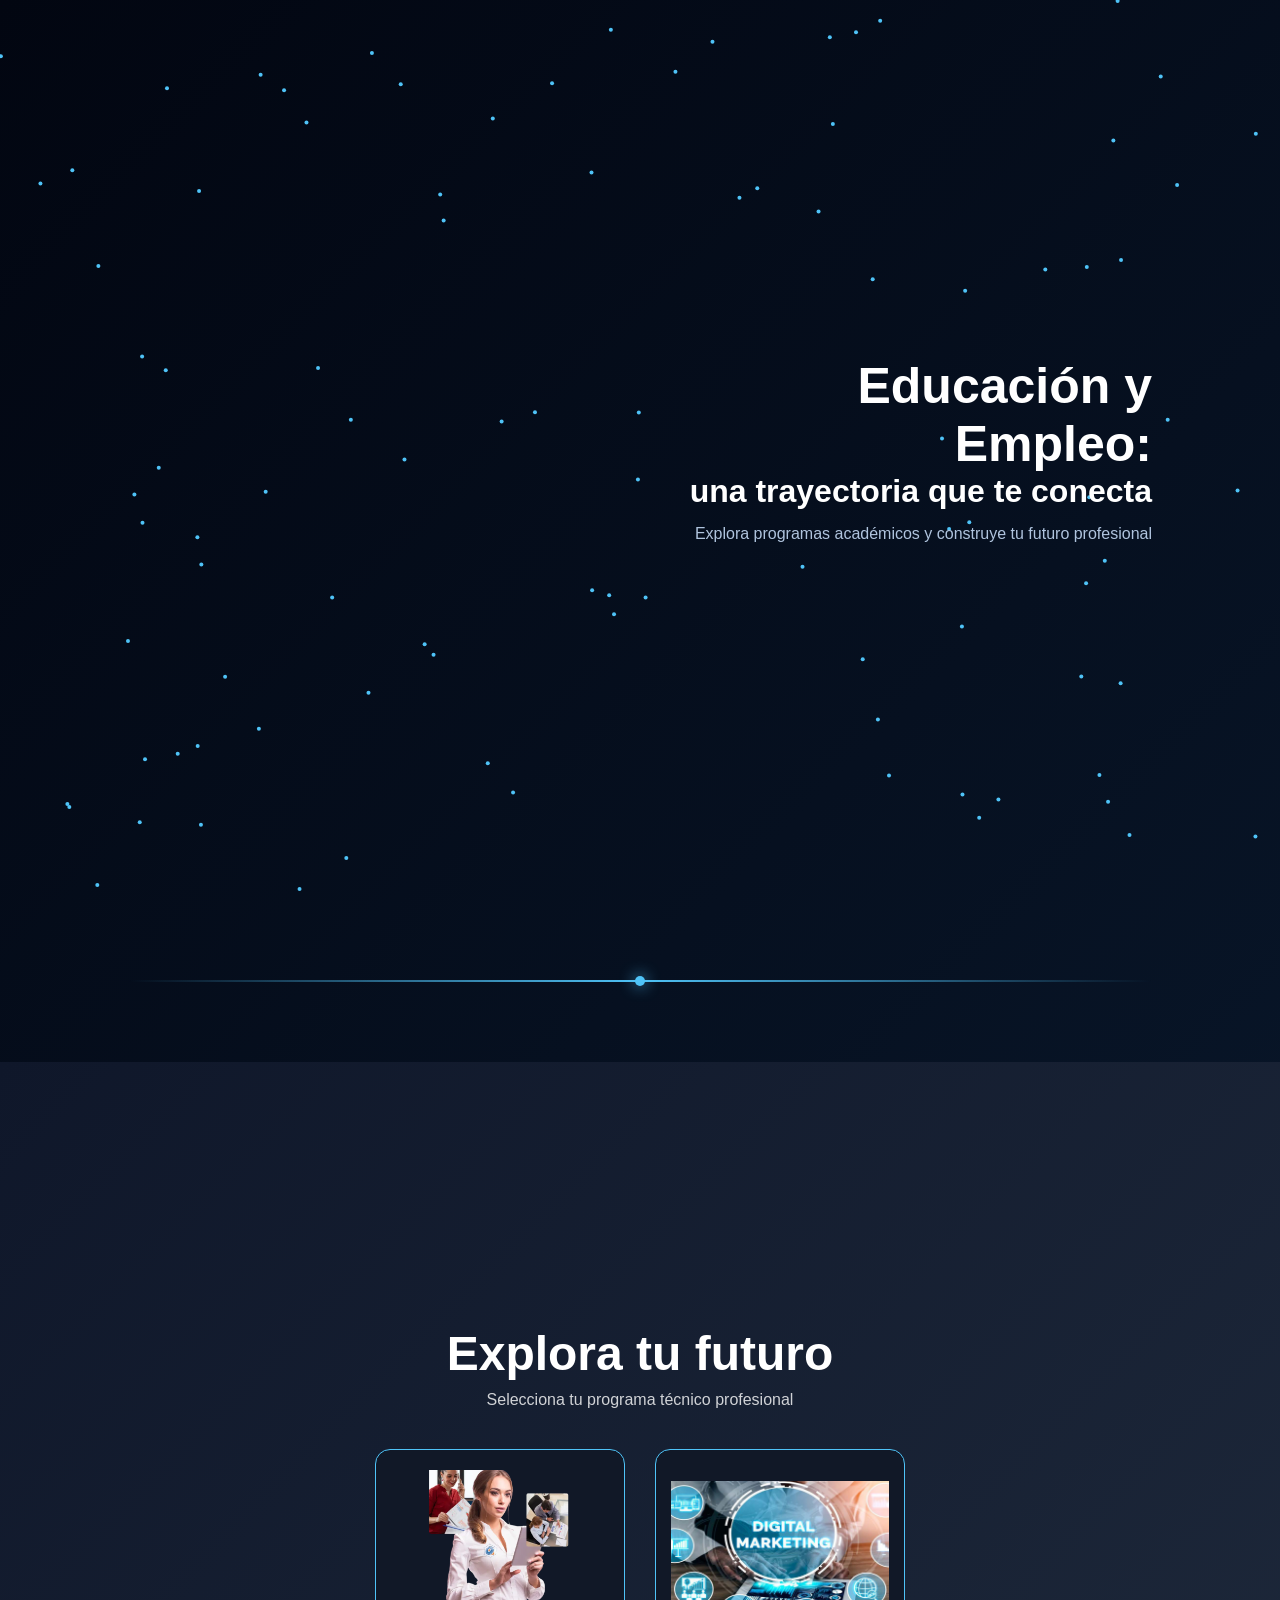
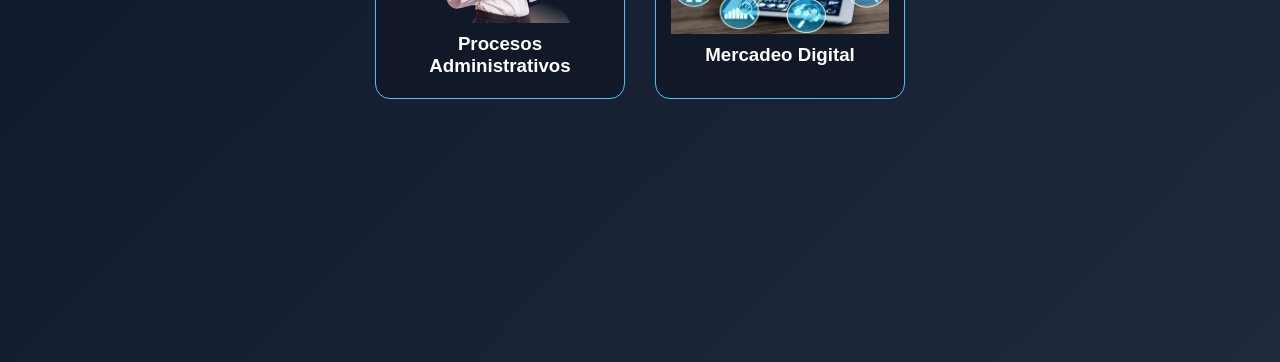
<file: index.html>
<!DOCTYPE html>
<html lang="es">
<head>
<meta charset="UTF-8">
<meta name="viewport" content="width=device-width, initial-scale=1.0">
<title>Educación y Empleo</title>

<link rel="stylesheet" href="styles.css">
</head>
<body>

<section class="hero">
    <div class="contenido">
        <h1>Educación y Empleo:</h1>
        <h2>una trayectoria que te conecta</h2>
        <p>Explora programas académicos y construye tu futuro profesional</p>
    </div>
</section>



<div class="separador-tech"></div>

<section class="index-hero">

    <div class="index-overlay">
        <h1>Explora tu futuro</h1>
        <p>Selecciona tu programa técnico profesional</p>

        <div class="grid-carreras">

            <!-- CARD 3 -->
            <div class="flip-card" onclick="window.open('administracion.html','_blank')">
                <div class="flip-inner">

                    <div class="flip-front">
                        <img src="img/procesos.webp" alt="">
                        <h3>Procesos Administrativos</h3>
                    </div>

                    <div class="flip-back">
                        <p>
                            Lidera organizaciones y toma decisiones estratégicas con impacto.
                        </p>
                    </div>

                </div>
            </div>

            <!-- CARD 4 -->
            <div class="flip-card" onclick="window.open('mercadeo.html','_blank')">
                <div class="flip-inner">

                    <div class="flip-front">
                        <img src="img/mercadeo.jpg" alt="">
                        <h3>Mercadeo Digital</h3>
                    </div>

                    <div class="flip-back">
                        <p>
                            Analiza datos, entiende clientes y crea estrategias digitales efectivas.
                        </p>
                    </div>

                </div>
            </div>

        </div>
    </div>

</section>




<canvas id="particles"></canvas>

<script src="script.js"></script>
<button id="btnTop">↑</button>

<script>
    const btnTop = document.getElementById("btnTop");

    // Mostrar cuando haces scroll
    window.addEventListener("scroll", () => {
        if (window.scrollY > 300) {
            btnTop.classList.add("show");
        } else {
            btnTop.classList.remove("show");
        }
    });

    // Subir al inicio
    btnTop.addEventListener("click", () => {
        window.scrollTo({
            top: 0,
            behavior: "smooth"
        });
    });
</script>

<script>
document.addEventListener("DOMContentLoaded", function(){

    const modal = document.getElementById("modalCarrusel");
    const modalImg = document.getElementById("imgGrande");
    const cerrar = document.querySelector("#modalCarrusel .cerrar");

    const imagenes = document.querySelectorAll(".carrusel-item img");

    imagenes.forEach(img => {
        img.addEventListener("click", function(){
            modal.style.display = "block";
            modalImg.src = this.src;
        });
    });

    cerrar.addEventListener("click", function(){
        modal.style.display = "none";
    });

    window.addEventListener("click", function(e){
        if(e.target === modal){
            modal.style.display = "none";
        }
    });

});
</script>
</body>
</html>
</file>
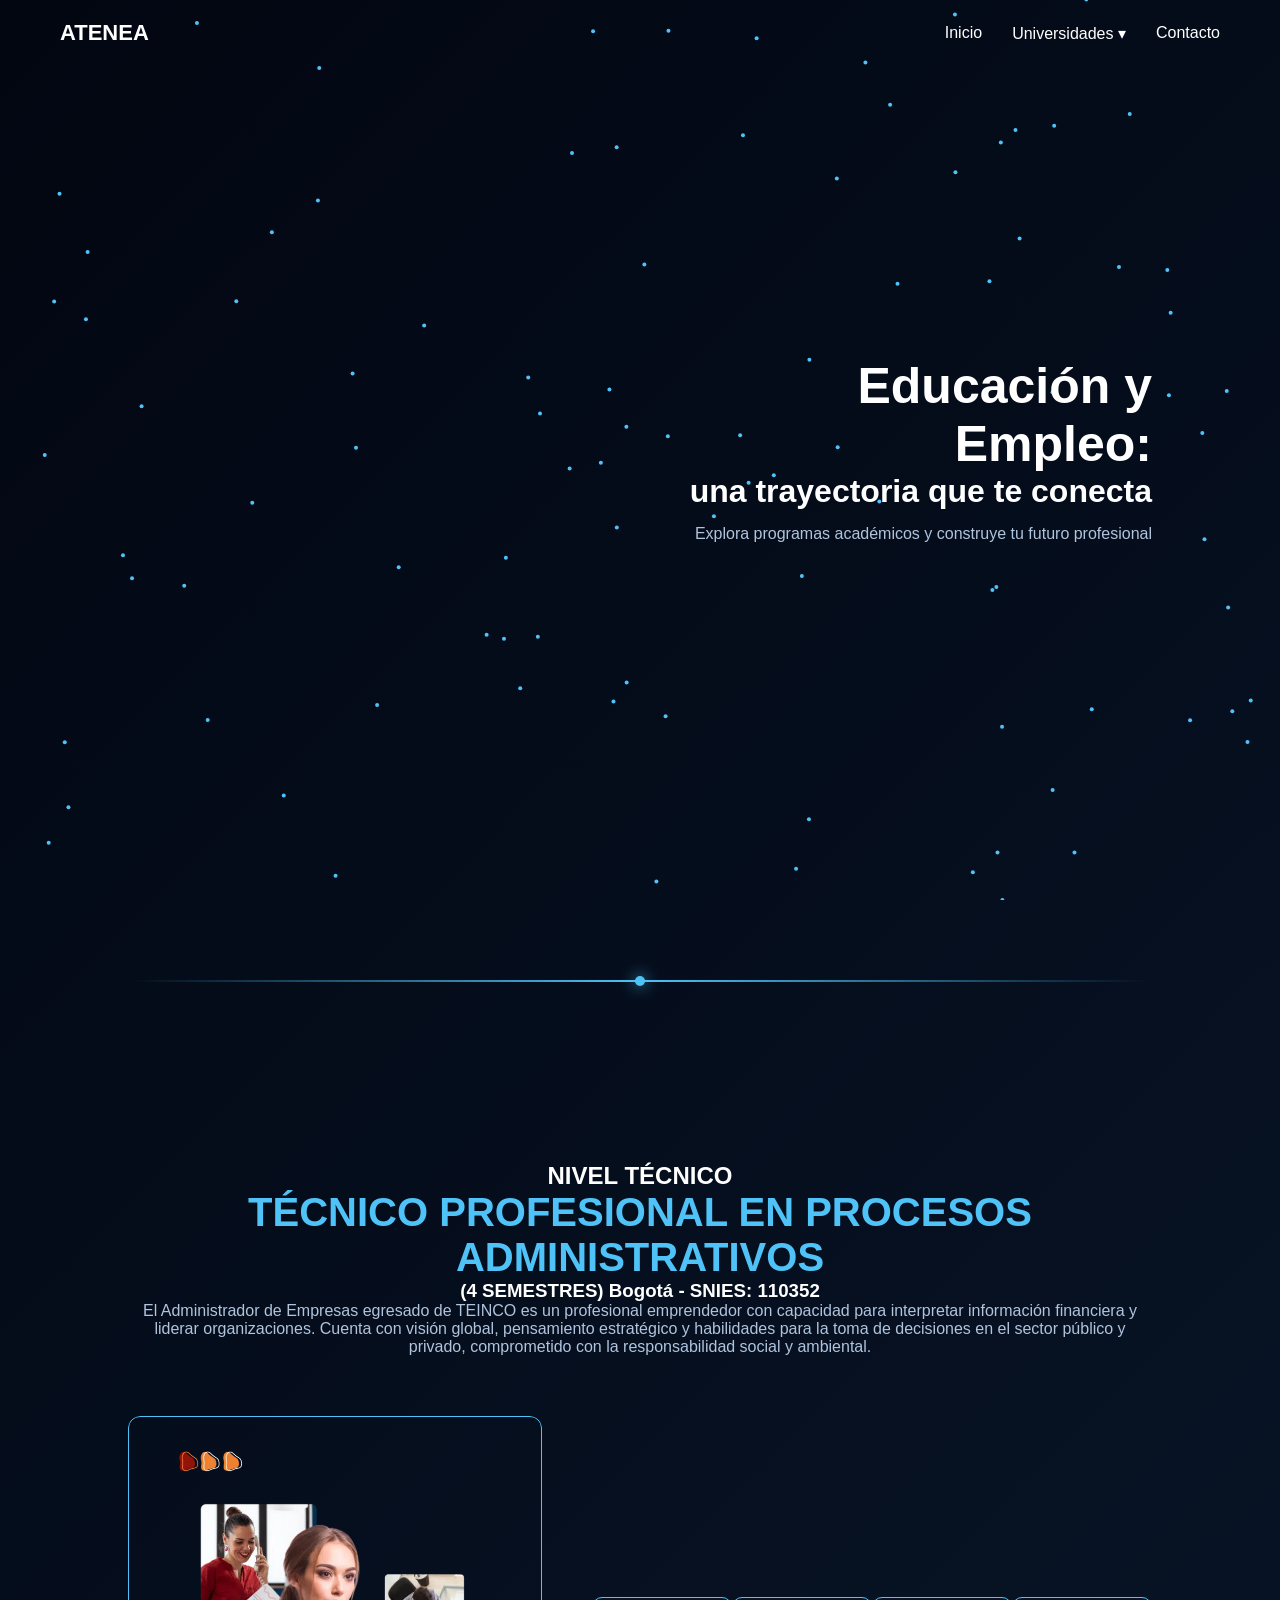
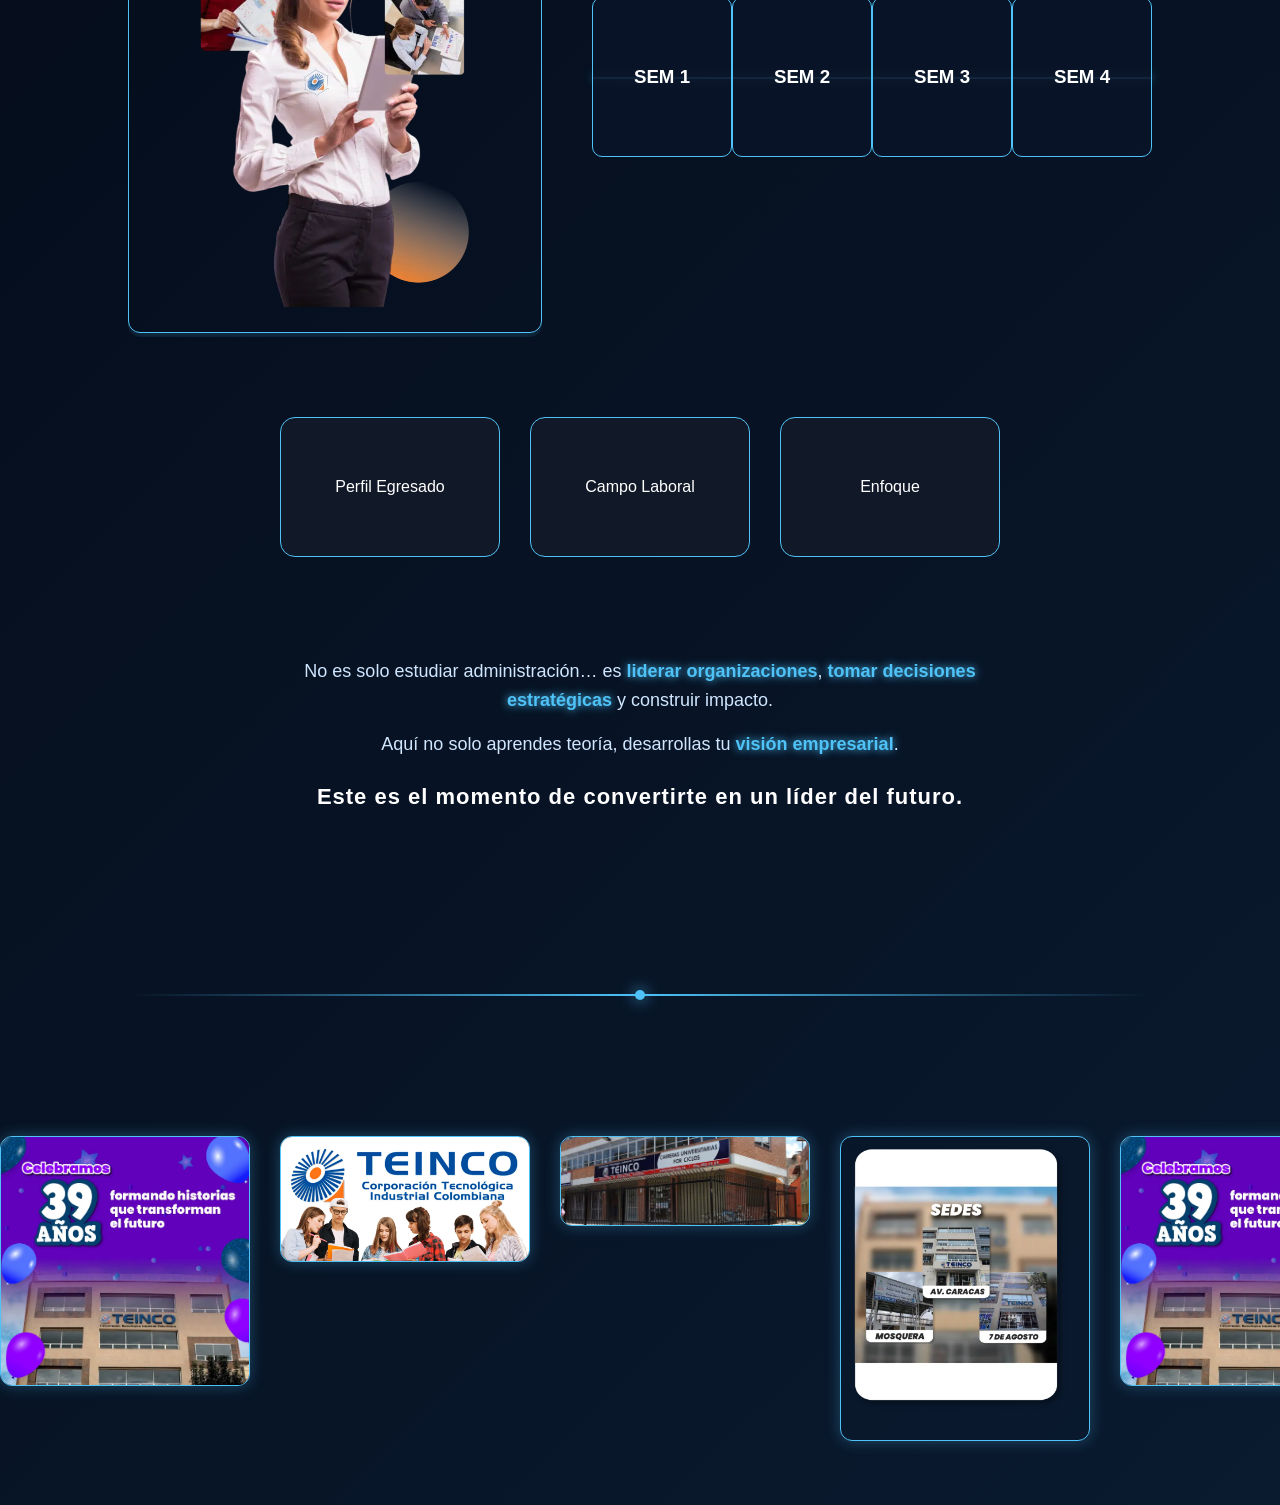
<file: administracion.html>
<!DOCTYPE html>
<html lang="es">
<head>
<meta charset="UTF-8">
<meta name="viewport" content="width=device-width, initial-scale=1.0">
<title>Educación y Empleo</title>

<link rel="stylesheet" href="styles.css">
</head>
<body>

<nav>
    <div class="nav-container">
        <div class="logo">ATENEA</div>

        <div class="menu-toggle" id="menu-toggle">
            ☰
        </div>

        <ul class="menu" id="menu">
            <li><a href="#">Inicio</a></li>

            <li class="dropdown">
                <a href="#">Universidades ▾</a>

                <ul class="submenu">
                    <li class="sub-dropdown">
                        <a href="#">Universidad A ▸</a>
                        <ul class="sub-submenu">
                            <li><a href="#moda">Moda</a></li>
                        </ul>
                    </li>
                </ul>
            </li>

            <li><a href="#">Contacto</a></li>
        </ul>
    </div>
</nav>

<section class="hero">
    <div class="contenido">
        <h1>Educación y Empleo:</h1>
        <h2>una trayectoria que te conecta</h2>
        <p>Explora programas académicos y construye tu futuro profesional</p>
    </div>
</section>



<div class="separador-tech"></div>




<section id="administracion" class="moda"> 

    <div class="moda-header">
        <h2>NIVEL TÉCNICO</h2>
        <h1>TÉCNICO PROFESIONAL EN PROCESOS ADMINISTRATIVOS</h1>
        <h3>(4 SEMESTRES) Bogotá - SNIES: 110352</h3>

        <p>
        El Administrador de Empresas egresado de TEINCO es un profesional emprendedor con capacidad 
        para interpretar información financiera y liderar organizaciones. Cuenta con visión global, 
        pensamiento estratégico y habilidades para la toma de decisiones en el sector público y privado, 
        comprometido con la responsabilidad social y ambiental.
        </p>
    </div>

    <div class="moda-contenido">

        <!-- IMAGEN -->
        <div class="moda-img">
            <img src="img/procesos.webp" alt="Procesos Administrativos">
        </div>

        <!-- MALLA -->
        <div class="timeline">

            <!-- SEMESTRE 1 -->
            <div class="semestre">
                <div class="card">
                    <div class="card-inner">
                        <div class="card-front">
                            <h3>SEM 1</h3>
                        </div>

                        <div class="card-back">
                            <div class="bloque">
                                <span>BASES</span>
                                <ul>
                                    <li>Matemáticas I</li>
                                    <li>Fundamentos de Contabilidad</li>
                                    <li>Fundamentos de Administración</li>
                                </ul>
                            </div>

                            <div class="bloque">
                                <span>COMUNICACIÓN</span>
                                <ul>
                                    <li>Expresión Oral y Escrita</li>
                                    <li>Informática</li>
                                </ul>
                            </div>

                            <div class="bloque">
                                <span>FORMACIÓN</span>
                                <ul>
                                    <li>Cátedra Teinco</li>
                                    <li>Principios de Emprendimiento</li>
                                </ul>
                            </div>
                        </div>
                    </div>
                </div>
            </div>

            <!-- SEMESTRE 2 -->
            <div class="semestre">
                <div class="card">
                    <div class="card-inner">
                        <div class="card-front">
                            <h3>SEM 2</h3>
                        </div>

                        <div class="card-back">
                            <div class="bloque">
                                <span>GESTIÓN</span>
                                <ul>
                                    <li>Fundamentos de Servicio al Cliente</li>
                                    <li>Costos y Presupuestos</li>
                                    <li>Teoría Organizacional</li>
                                </ul>
                            </div>

                            <div class="bloque">
                                <span>LEGAL</span>
                                <ul>
                                    <li>Legislación Comercial y Tributaria</li>
                                    <li>Legislación Laboral</li>
                                </ul>
                            </div>

                            <div class="bloque">
                                <span>HERRAMIENTAS</span>
                                <ul>
                                    <li>Informática Aplicada</li>
                                    <li>Métodos de Investigación</li>
                                </ul>
                            </div>
                        </div>
                    </div>
                </div>
            </div>

            <!-- SEMESTRE 3 -->
            <div class="semestre">
                <div class="card">
                    <div class="card-inner">
                        <div class="card-front">
                            <h3>SEM 3</h3>
                        </div>

                        <div class="card-back">
                            <div class="bloque">
                                <span>ANÁLISIS</span>
                                <ul>
                                    <li>Matemáticas II</li>
                                    <li>Microeconomía</li>
                                    <li>Procesos Administrativos</li>
                                </ul>
                            </div>

                            <div class="bloque">
                                <span>OPERACIÓN</span>
                                <ul>
                                    <li>Realización de Inventarios</li>
                                    <li>Educación Ambiental</li>
                                </ul>
                            </div>

                            <div class="bloque">
                                <span>DESARROLLO</span>
                                <ul>
                                    <li>Taller de Ideación Empresarial</li>
                                    <li>Constitución y Competencias Ciudadanas</li>
                                    <li>Inglés I</li>
                                </ul>
                            </div>
                        </div>
                    </div>
                </div>
            </div>

            <!-- SEMESTRE 4 -->
            <div class="semestre">
                <div class="card">
                    <div class="card-inner">
                        <div class="card-front">
                            <h3>SEM 4</h3>
                        </div>

                        <div class="card-back">
                            <div class="bloque">
                                <span>PROFESIONAL</span>
                                <ul>
                                    <li>Fundamentos de Mercadeo</li>
                                    <li>Finanzas</li>
                                    <li>Procesos del Talento Humano</li>
                                </ul>
                            </div>

                            <div class="bloque">
                                <span>TECNOLOGÍA</span>
                                <ul>
                                    <li>Estructura de Datos</li>
                                    <li>Organización y Métodos</li>
                                </ul>
                            </div>

                            <div class="bloque">
                                <span>PRÁCTICA</span>
                                <ul>
                                    <li>Electiva Técnica</li>
                                    <li>Práctica Empresarial</li>
                                </ul>
                            </div>
                        </div>
                    </div>
                </div>
            </div>

        </div>
    </div>

    <!-- PERFILES -->
    <div class="perfiles">

        <div class="flip">
            <div class="flip-inner">
                <div class="flip-front">Perfil Egresado</div>
                <div class="flip-back">
                    Profesional con habilidades administrativas, liderazgo y visión estratégica para organizaciones del siglo XXI.
                </div>
            </div>
        </div>

        <div class="flip">
            <div class="flip-inner">
                <div class="flip-front">Campo Laboral</div>
                <div class="flip-back">
                    Gerente, consultor empresarial, líder en talento humano, mercadeo, finanzas o producción.
                </div>
            </div>
        </div>

        <div class="flip">
            <div class="flip-inner">
                <div class="flip-front">Enfoque</div>
                <div class="flip-back">
                    Formación teórico-práctica con laboratorios, proyectos reales y actividades culturales y deportivas.
                </div>
            </div>
        </div>

    </div>

    <div class="cta-moda">
        <p>
            No es solo estudiar administración… es <span>liderar organizaciones</span>, 
            <span>tomar decisiones estratégicas</span> y construir impacto.
        </p>

        <p>
            Aquí no solo aprendes teoría, desarrollas tu <span>visión empresarial</span>.
        </p>

        <h3>
            Este es el momento de convertirte en un líder del futuro.
        </h3>
    </div>

</section>







<div class="separador-tech"></div>


<div class="carrusel">

    <div class="carrusel-track">

        <div class="carrusel-item">
            <img src="img/tei1.webp" alt="Imagen 1">
            <span class="caption"> Institucional</span>
        </div>

        <div class="carrusel-item">
            <img src="img/tei2.webp" alt="Imagen 2">
            <span class="caption">Experiencia</span>
        </div>

        <div class="carrusel-item">
            <img src="img/tei3.jpg" alt="Imagen 3">
            <span class="caption">Institución de Educación Superior</span>
        </div>

        <div class="carrusel-item">
            <img src="img/tei4.webp" alt="Imagen 4">
            <span class="caption">Sedes</span>
        </div>

                <div class="carrusel-item">
            <img src="img/tei1.webp" alt="Imagen 1">
            <span class="caption">Experiencia</span>
        </div>

        <div class="carrusel-item">
            <img src="img/tei2.webp" alt="Imagen 2">
            <span class="caption">Sedes</span>
        </div>

        <div class="carrusel-item">
           <img src="img/tei3.jpg" alt="Imagen 3">
            <span class="caption">Institución de Educación Superior</span>
        </div>

        <div class="carrusel-item">
            <img src="img/tei4.webp" alt="Imagen 4">
            <span class="caption">Beneficios</span>
        </div>


    </div>

</div>

<!-- MODAL
<div id="modalCarrusel" class="modal">
    <span class="cerrar">&times;</span>
    <img class="modal-contenido" id="imgGrande">
</div>

<div class="separador-tech"></div>


<section class="pdf-viewer">
    <h2>Consulta el documento completo</h2>

    <div class="pdf-container">
        <iframe 
            src="docs/diseno.pdf" 
            width="100%" 
            height="600px"
            style="border:none;">
        </iframe>
    </div>
</section>

 -->


<canvas id="particles"></canvas>

<script src="script.js"></script>
<button id="btnTop">↑</button>

<script>
    const btnTop = document.getElementById("btnTop");

    // Mostrar cuando haces scroll
    window.addEventListener("scroll", () => {
        if (window.scrollY > 300) {
            btnTop.classList.add("show");
        } else {
            btnTop.classList.remove("show");
        }
    });

    // Subir al inicio
    btnTop.addEventListener("click", () => {
        window.scrollTo({
            top: 0,
            behavior: "smooth"
        });
    });
</script>

<script>
document.addEventListener("DOMContentLoaded", function(){

    const modal = document.getElementById("modalCarrusel");
    const modalImg = document.getElementById("imgGrande");
    const cerrar = document.querySelector("#modalCarrusel .cerrar");

    const imagenes = document.querySelectorAll(".carrusel-item img");

    imagenes.forEach(img => {
        img.addEventListener("click", function(){
            modal.style.display = "block";
            modalImg.src = this.src;
        });
    });

    cerrar.addEventListener("click", function(){
        modal.style.display = "none";
    });

    window.addEventListener("click", function(e){
        if(e.target === modal){
            modal.style.display = "none";
        }
    });

});
</script>
</body>
</html>
</file>
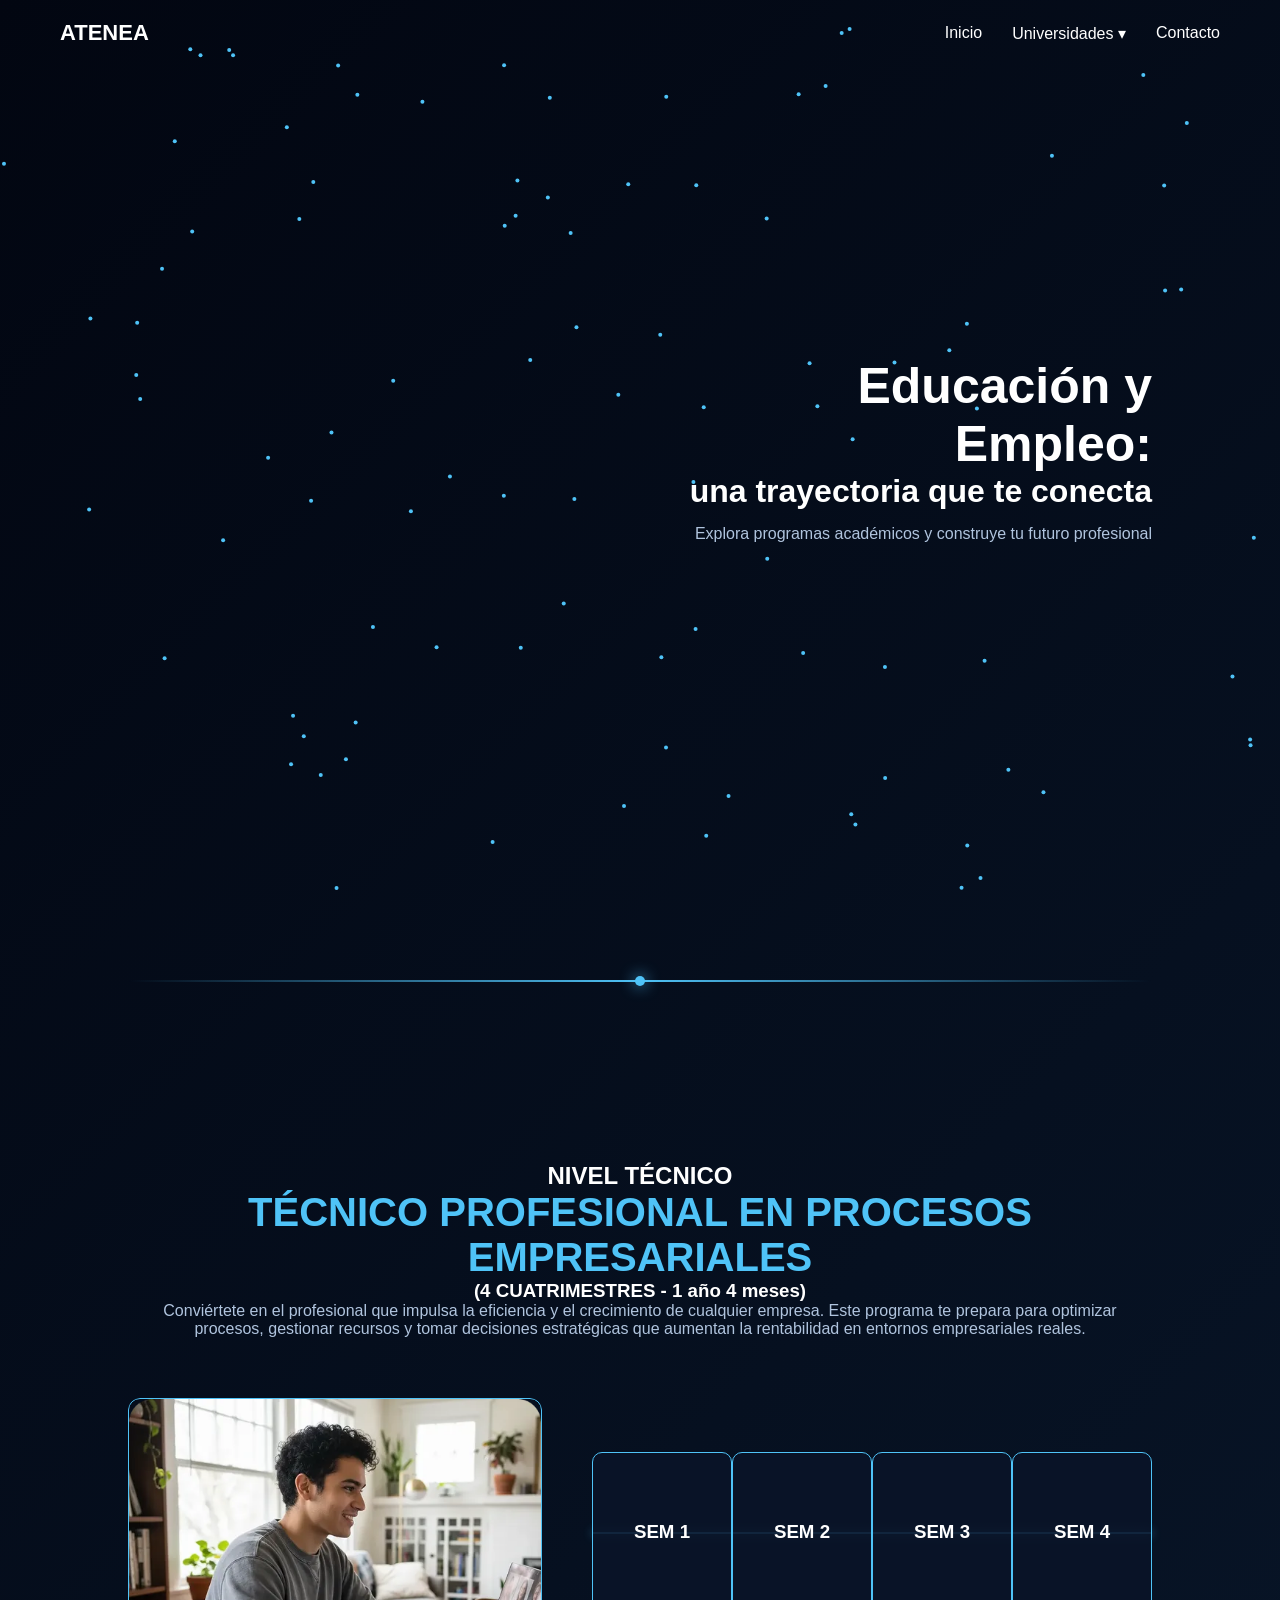
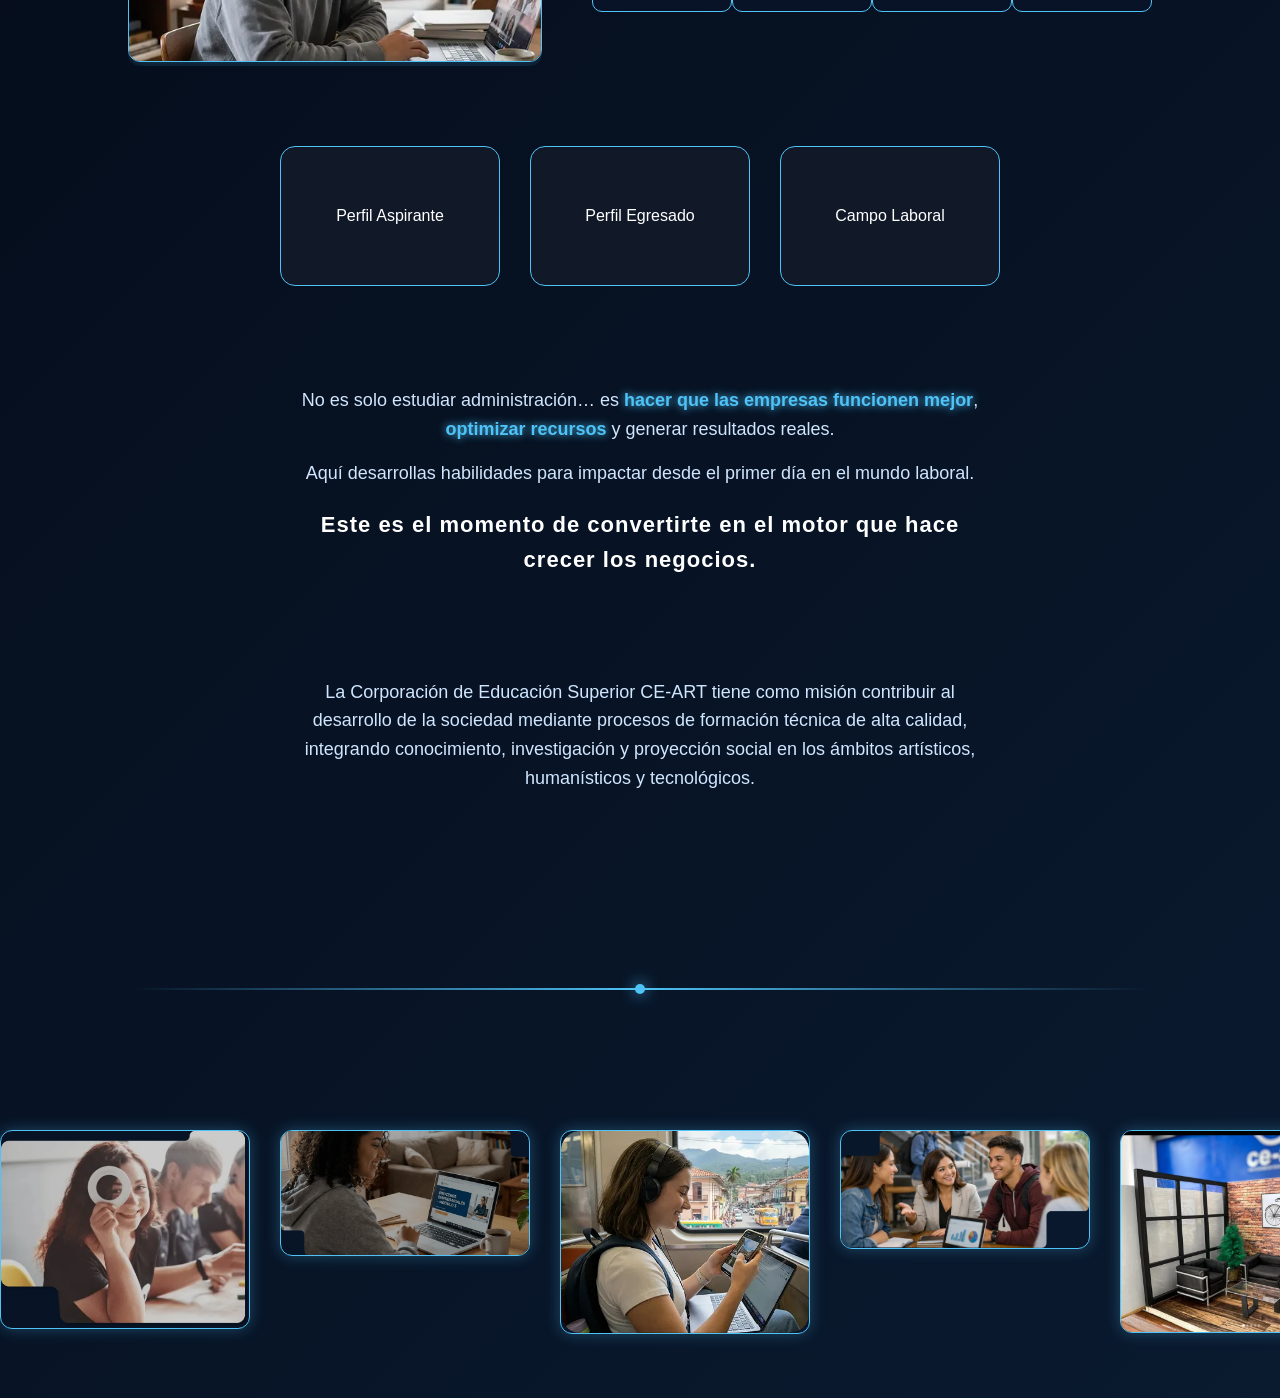
<file: cartempresarial.html>
<!DOCTYPE html>
<html lang="es">
<head>
<meta charset="UTF-8">
<meta name="viewport" content="width=device-width, initial-scale=1.0">
<title>Educación y Empleo</title>

<link rel="stylesheet" href="styles.css">
</head>
<body>

<nav>
    <div class="nav-container">
        <div class="logo">ATENEA</div>

        <div class="menu-toggle" id="menu-toggle">
            ☰
        </div>

        <ul class="menu" id="menu">
            <li><a href="#">Inicio</a></li>

            <li class="dropdown">
                <a href="#">Universidades ▾</a>

                <ul class="submenu">
                    <li class="sub-dropdown">
                        <a href="#">Universidad A ▸</a>
                        <ul class="sub-submenu">
                            <li><a href="#moda">Publicidad Digital</a></li>
                        </ul>
                    </li>
                </ul>
            </li>

            <li><a href="#">Contacto</a></li>
        </ul>
    </div>
</nav>

<section class="hero">
    <div class="contenido">
        <h1>Educación y Empleo:</h1>
        <h2>una trayectoria que te conecta</h2>
        <p>Explora programas académicos y construye tu futuro profesional</p>
    </div>
</section>



<div class="separador-tech"></div>



<section id="empresarial" class="moda"> 

    <div class="moda-header">
        <h2>NIVEL TÉCNICO</h2>
        <h1>TÉCNICO PROFESIONAL EN PROCESOS EMPRESARIALES</h1>
        <h3>(4 CUATRIMESTRES - 1 año 4 meses) </h3>

        <p>
        Conviértete en el profesional que impulsa la eficiencia y el crecimiento de cualquier empresa. 
        Este programa te prepara para optimizar procesos, gestionar recursos y tomar decisiones estratégicas 
        que aumentan la rentabilidad en entornos empresariales reales.
        </p>
    </div>

    <div class="moda-contenido">

        <!-- IMAGEN -->
        <div class="moda-img">
            <img src="img/c_5.webp" alt="Procesos Empresariales">
        </div>

        <!-- MALLA -->
        <div class="timeline">

            <!-- SEMESTRE 1 -->
            <div class="semestre">
                <div class="card">
                    <div class="card-inner">
                        <div class="card-front">
                            <h3>SEM 1</h3>
                        </div>
                        <div class="card-back">
                            <ul>
                                <li>Matemáticas Básicas</li>
                                <li>Álgebra Lineal</li>
                                <li>Estadística Descriptiva</li>
                                <li>Introducción a la Administración</li>
                                <li>Fundamentos de las Organizaciones</li>
                                <li>Procesos Contables</li>
                                <li>Cátedra Cearista</li>
                            </ul>
                        </div>
                    </div>
                </div>
            </div>

            <!-- SEMESTRE 2 -->
            <div class="semestre">
                <div class="card">
                    <div class="card-inner">
                        <div class="card-front">
                            <h3>SEM 2</h3>
                        </div>
                        <div class="card-back">
                            <ul>
                                <li>Matemática Financiera</li>
                                <li>Teorías Administrativas</li>
                                <li>Contexto Empresarial</li>
                                <li>Principios de Economía</li>
                                <li>Procesos de las Operaciones</li>
                                <li>Servicio al Cliente</li>
                                <li>Word</li>
                            </ul>
                        </div>
                    </div>
                </div>
            </div>

            <!-- SEMESTRE 3 -->
            <div class="semestre">
                <div class="card">
                    <div class="card-inner">
                        <div class="card-front">
                            <h3>SEM 3</h3>
                        </div>
                        <div class="card-back">
                            <ul>
                                <li>Procesos de Recursos Humanos</li>
                                <li>Emprendimiento Empresarial</li>
                                <li>Principios de Finanzas Corporativas</li>
                                <li>Principios de Mercadeo</li>
                                <li>Excel Intermedio</li>
                                <li>Metodología de Proyectos</li>
                                <li>Inglés</li>
                            </ul>
                        </div>
                    </div>
                </div>
            </div>

            <!-- SEMESTRE 4 -->
            <div class="semestre">
                <div class="card">
                    <div class="card-inner">
                        <div class="card-front">
                            <h3>SEM 4</h3>
                        </div>
                        <div class="card-back">
                            <ul>
                                <li>Proceso Administrativo</li>
                                <li>Herramientas de Planeación Estratégica</li>
                                <li>Comunicación y Publicidad</li>
                                <li>Sistemas de Información</li>
                                <li>Electiva Técnica</li>
                                <li>Trabajo de Grado</li>
                                <li>Ética Profesional</li>
                                <li>Electiva Humanística</li>
                            </ul>
                        </div>
                    </div>
                </div>
            </div>

        </div>
    </div>

    <!-- PERFILES -->
    <div class="perfiles">

        <div class="flip">
            <div class="flip-inner">
                <div class="flip-front">Perfil Aspirante</div>
                <div class="flip-back">
                    Personas interesadas en el mundo empresarial, la administración, la organización y el desarrollo de negocios.
                </div>
            </div>
        </div>

        <div class="flip">
            <div class="flip-inner">
                <div class="flip-front">Perfil Egresado</div>
                <div class="flip-back">
                    Técnico capaz de optimizar procesos, gestionar recursos, analizar información y apoyar la toma de decisiones empresariales.
                </div>
            </div>
        </div>

        <div class="flip">
            <div class="flip-inner">
                <div class="flip-front">Campo Laboral</div>
                <div class="flip-back">
                    Empresas, pymes, áreas administrativas, logística, talento humano, emprendimientos y gestión organizacional.
                </div>
            </div>
        </div>

    </div>

    <div class="cta-moda">
        <p>
            No es solo estudiar administración… es <span>hacer que las empresas funcionen mejor</span>, 
            <span>optimizar recursos</span> y generar resultados reales.
        </p>

        <p>
            Aquí desarrollas habilidades para impactar desde el primer día en el mundo laboral.
        </p>

        <h3>
            Este es el momento de convertirte en el motor que hace crecer los negocios.
        </h3>
    </div>

    <div class="cta-moda">
        <p>
            La Corporación de Educación Superior CE-ART tiene como misión contribuir al desarrollo de la sociedad 
            mediante procesos de formación técnica de alta calidad, integrando conocimiento, investigación y proyección social 
            en los ámbitos artísticos, humanísticos y tecnológicos.
        </p>
    </div>

</section>






<div class="separador-tech"></div>


<div class="carrusel">

    <div class="carrusel-track">

        <div class="carrusel-item">
            <img src="img/c_1.webp" alt="Imagen 1">
            <span class="caption"> Institucional</span>
        </div>

        <div class="carrusel-item">
            <img src="img/c_2.webp" alt="Imagen 2">
            <span class="caption">Experiencia</span>
        </div>

        <div class="carrusel-item">
            <img src="img/c_3.webp" alt="Imagen 3">
            <span class="caption">Institución de Educación Superior</span>
        </div>

        <div class="carrusel-item">
            <img src="img/c_4.webp" alt="Imagen 4">
            <span class="caption">Sedes</span>
        </div>

         <div class="carrusel-item">
            <img src="img/c_art1.png" alt="Imagen 4">
            <span class="caption">Sedes</span>
        </div>

              
              
        <div class="carrusel-item">
            <img src="img/c_1.webp" alt="Imagen 1">
            <span class="caption"> Institucional</span>
        </div>

        <div class="carrusel-item">
            <img src="img/c_2.webp" alt="Imagen 2">
            <span class="caption">Experiencia</span>
        </div>

        <div class="carrusel-item">
            <img src="img/c_3.webp" alt="Imagen 3">
            <span class="caption">Institución de Educación Superior</span>
        </div>

        <div class="carrusel-item">
            <img src="img/c_4.webp" alt="Imagen 4">
            <span class="caption">Sedes</span>
        </div>

         <div class="carrusel-item">
            <img src="img/c_art1.png" alt="Imagen 4">
            <span class="caption">Sedes</span>
        </div>


    </div>

</div>

<!-- MODAL 
<div id="modalCarrusel" class="modal">
    <span class="cerrar">&times;</span>
    <img class="modal-contenido" id="imgGrande">
</div>

<div class="separador-tech"></div>


<section class="pdf-viewer">
    <h2>Consulta el documento completo</h2>

    <div class="pdf-container">
        <iframe 
            src="docs/diseno.pdf" 
            width="100%" 
            height="600px"
            style="border:none;">
        </iframe>
    </div>
</section>


-->
<canvas id="particles"></canvas>

<script src="script.js"></script>
<button id="btnTop">↑</button>

<script>
    const btnTop = document.getElementById("btnTop");

    // Mostrar cuando haces scroll
    window.addEventListener("scroll", () => {
        if (window.scrollY > 300) {
            btnTop.classList.add("show");
        } else {
            btnTop.classList.remove("show");
        }
    });

    // Subir al inicio
    btnTop.addEventListener("click", () => {
        window.scrollTo({
            top: 0,
            behavior: "smooth"
        });
    });
</script>

<script>
document.addEventListener("DOMContentLoaded", function(){

    const modal = document.getElementById("modalCarrusel");
    const modalImg = document.getElementById("imgGrande");
    const cerrar = document.querySelector("#modalCarrusel .cerrar");

    const imagenes = document.querySelectorAll(".carrusel-item img");

    imagenes.forEach(img => {
        img.addEventListener("click", function(){
            modal.style.display = "block";
            modalImg.src = this.src;
        });
    });

    cerrar.addEventListener("click", function(){
        modal.style.display = "none";
    });

    window.addEventListener("click", function(e){
        if(e.target === modal){
            modal.style.display = "none";
        }
    });

});
</script>
</body>
</html>
</file>
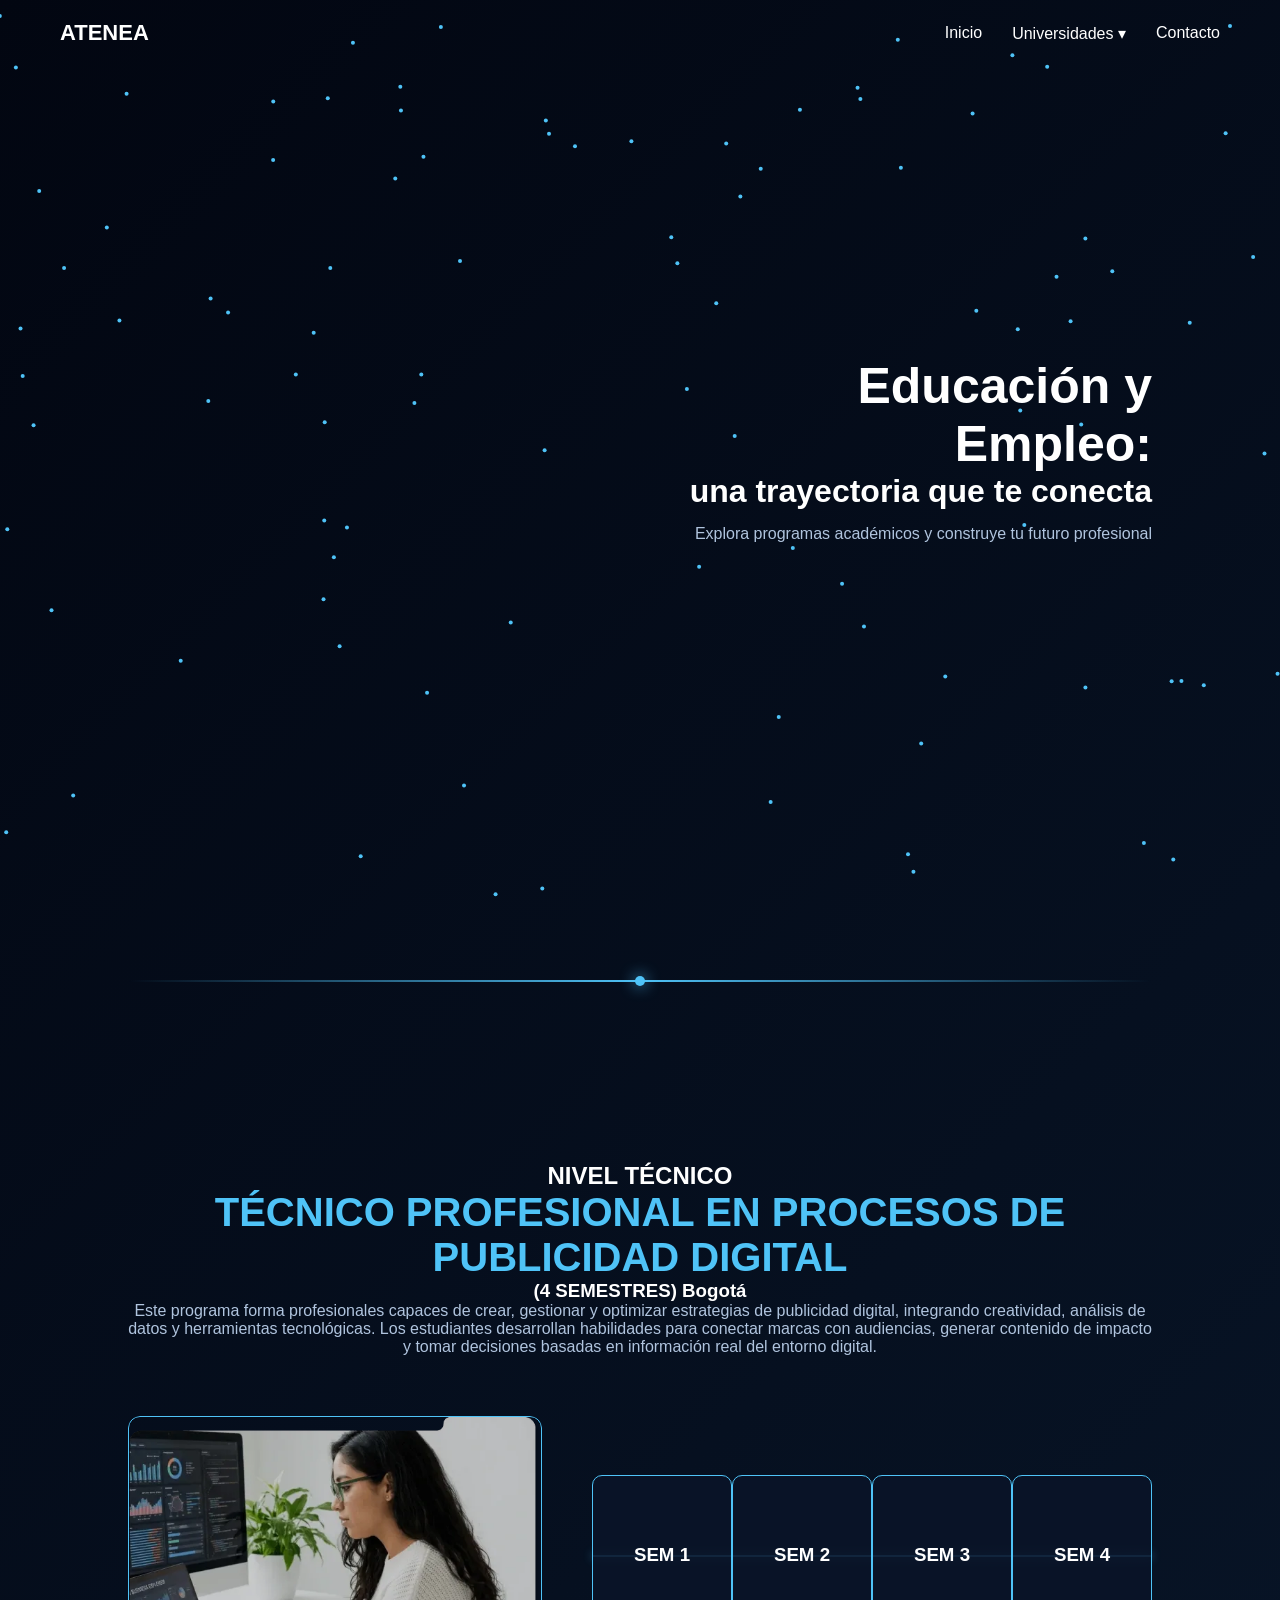
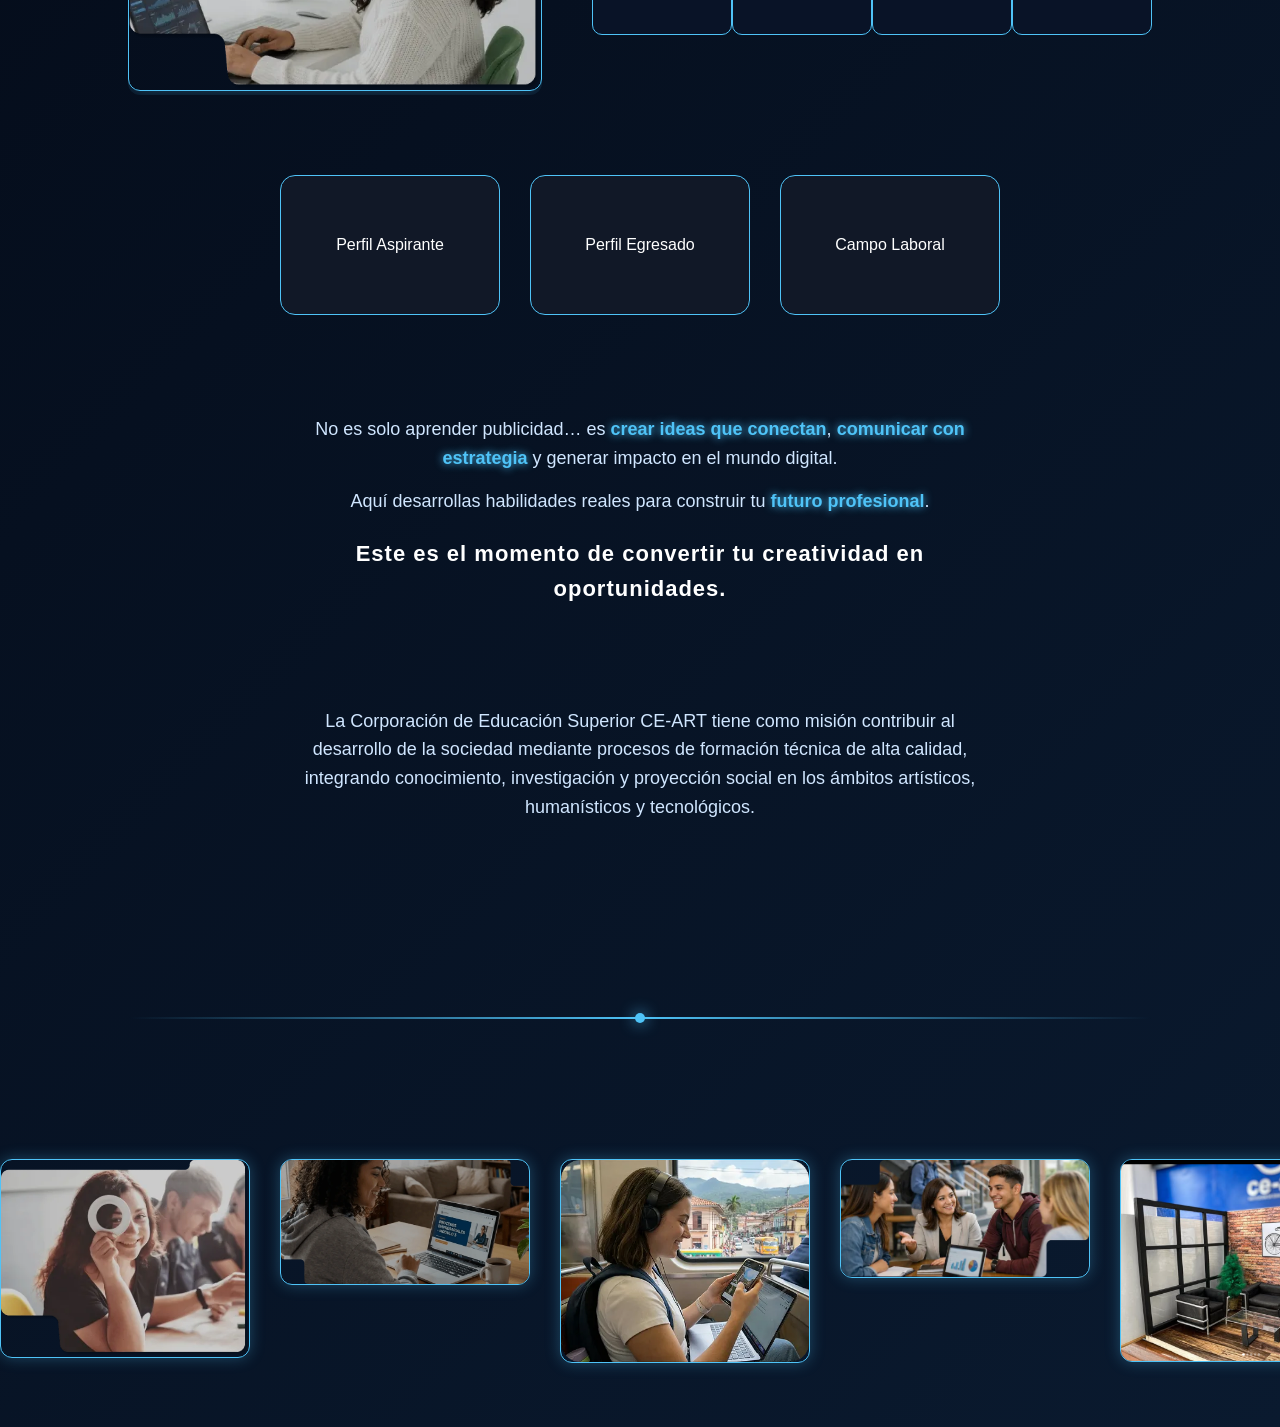
<file: cartpublicidad.html>
<!DOCTYPE html>
<html lang="es">
<head>
<meta charset="UTF-8">
<meta name="viewport" content="width=device-width, initial-scale=1.0">
<title>Educación y Empleo</title>

<link rel="stylesheet" href="styles.css">
</head>
<body>

<nav>
    <div class="nav-container">
        <div class="logo">ATENEA</div>

        <div class="menu-toggle" id="menu-toggle">
            ☰
        </div>

        <ul class="menu" id="menu">
            <li><a href="#">Inicio</a></li>

            <li class="dropdown">
                <a href="#">Universidades ▾</a>

                <ul class="submenu">
                    <li class="sub-dropdown">
                        <a href="#">Universidad A ▸</a>
                        <ul class="sub-submenu">
                            <li><a href="#moda">Publicidad Digital</a></li>
                        </ul>
                    </li>
                </ul>
            </li>

            <li><a href="#">Contacto</a></li>
        </ul>
    </div>
</nav>

<section class="hero">
    <div class="contenido">
        <h1>Educación y Empleo:</h1>
        <h2>una trayectoria que te conecta</h2>
        <p>Explora programas académicos y construye tu futuro profesional</p>
    </div>
</section>



<div class="separador-tech"></div>



<section id="moda" class="moda"> 

    <div class="moda-header">
        <h2>NIVEL TÉCNICO</h2>
        <h1>TÉCNICO PROFESIONAL EN PROCESOS DE PUBLICIDAD DIGITAL</h1>
        <h3>(4 SEMESTRES) Bogotá</h3>

        <p>
        Este programa forma profesionales capaces de crear, gestionar y optimizar estrategias de publicidad digital, 
        integrando creatividad, análisis de datos y herramientas tecnológicas. 
        Los estudiantes desarrollan habilidades para conectar marcas con audiencias, generar contenido de impacto 
        y tomar decisiones basadas en información real del entorno digital.
        </p>
    </div>

    <div class="moda-contenido">

        <!-- IMAGEN -->
        <div class="moda-img">
            <img src="img/cart1.webp" alt="Publicidad Digital">
        </div>

        <!-- MALLA -->
        <div class="timeline">

            <!-- SEMESTRE 1 -->
            <div class="semestre">
                <div class="card">
                    <div class="card-inner">

                        <div class="card-front">
                            <h3>SEM 1</h3>
                        </div>

                        <div class="card-back">
                            <ul>
                                <li>Comprensión y Producción de Textos</li><br>
                                <li>Fundamentos de Publicidad y Publicidad Digital</li><br>
                                <li>Mercadeo Electrónico</li><br>
                                <li>Principios de Mercadeo</li><br>
                                <li>Diseño Básico</li>
                                <li>Herramientas para el Diseño Digital</li><br>
                                <li>Principios de Comunicación</li><br>
                                <li>Inglés</li>
                                <li>Cátedra Cearista</li>
                            </ul>
                        </div>

                    </div>
                </div>
            </div>

            <!-- SEMESTRE 2 -->
            <div class="semestre">
                <div class="card">
                    <div class="card-inner">

                        <div class="card-front">
                            <h3>SEM 2</h3>
                        </div>

                        <div class="card-back">
                            <ul>
                                <li>Producción de Textos e Hipertextos</li><br>
                                <li>Medios de Comunicación Digital</li>
                                <li>Comportamiento del Consumidor Digital</li><br>
                                <li>Manejo e Información de Datos</li>
                                <li>Taller de Piezas Publicitarias Digitales</li><br>
                                <li>Procesos de Social Media</li>
                                <li>Fotografía Básica</li>
                                <li>Emprendimiento e Innovación</li>
                            </ul>
                        </div>

                    </div>
                </div>
            </div>

            <!-- SEMESTRE 3 -->
            <div class="semestre">
                <div class="card">
                    <div class="card-inner">

                        <div class="card-front">
                            <h3>SEM 3</h3>
                        </div>

                        <div class="card-back">
                            <ul>
                                <li>Semiología</li>
                                <li>Estrategias de Marketing en Línea</li><br>
                                <li>Investigación de Mercados</li>
                                <li>Analítica Web e Indicadores de Gestión</li><br>
                                <li>Fotografía Publicitaria Digital</li>
                                <li>Electiva Técnica</li>
                            </ul>
                        </div>

                    </div>
                </div>
            </div>

            <!-- SEMESTRE 4 -->
            <div class="semestre">
                <div class="card">
                    <div class="card-inner">

                        <div class="card-front">
                            <h3>SEM 4</h3>
                        </div>

                        <div class="card-back">
                            <ul>
                                <li>Pauta en Medios Digitales</li><br>
                                <li>Producción Audiovisual</li>
                                <li>Metodología de Proyectos</li><br>
                                <li>Trabajo de Grado</li>
                                <li>Ética Profesional</li><br>
                                <li>Electiva Humanística</li>
                            </ul>
                        </div>

                    </div>
                </div>
            </div>

        </div>
    </div>

    <!-- PERFILES -->
    <div class="perfiles">

        <div class="flip">
            <div class="flip-inner">
                <div class="flip-front">Perfil Aspirante</div>
                <div class="flip-back">
                    Personas creativas e interesadas en la publicidad, el diseño, las redes sociales y el entorno digital.
                </div>
            </div>
        </div>

        <div class="flip">
            <div class="flip-inner">
                <div class="flip-front">Perfil Egresado</div>
                <div class="flip-back">
                    Técnico capaz de diseñar campañas digitales, crear contenido publicitario y analizar datos para la toma de decisiones.
                </div>
            </div>
        </div>

        <div class="flip">
            <div class="flip-inner">
                <div class="flip-front">Campo Laboral</div>
                <div class="flip-back">
                    Agencias de publicidad, marketing digital, creación de contenido, social media, emprendimientos y producción audiovisual.
                </div>
            </div>
        </div>

    </div>

    <div class="cta-moda">
        <p>
            No es solo aprender publicidad… es <span>crear ideas que conectan</span>, 
            <span>comunicar con estrategia</span> y generar impacto en el mundo digital.
        </p>

        <p>
            Aquí desarrollas habilidades reales para construir tu <span>futuro profesional</span>.
        </p>

        <h3>
            Este es el momento de convertir tu creatividad en oportunidades.
        </h3>
    </div>

    <div class="cta-moda">
        <p>
            La Corporación de Educación Superior CE-ART tiene como misión contribuir al desarrollo de la sociedad 
            mediante procesos de formación técnica de alta calidad, integrando conocimiento, investigación y proyección social 
            en los ámbitos artísticos, humanísticos y tecnológicos.
        </p>
    </div>

</section>




<div class="separador-tech"></div>


<div class="carrusel">

    <div class="carrusel-track">

        <div class="carrusel-item">
            <img src="img/c_1.webp" alt="Imagen 1">
            <span class="caption"> Institucional</span>
        </div>

        <div class="carrusel-item">
            <img src="img/c_2.webp" alt="Imagen 2">
            <span class="caption">Experiencia</span>
        </div>

        <div class="carrusel-item">
            <img src="img/c_3.webp" alt="Imagen 3">
            <span class="caption">Institución de Educación Superior</span>
        </div>

        <div class="carrusel-item">
            <img src="img/c_4.webp" alt="Imagen 4">
            <span class="caption">Sedes</span>
        </div>

         <div class="carrusel-item">
            <img src="img/c_art1.png" alt="Imagen 4">
            <span class="caption">Sedes</span>
        </div>

              
              
        <div class="carrusel-item">
            <img src="img/c_1.webp" alt="Imagen 1">
            <span class="caption"> Institucional</span>
        </div>

        <div class="carrusel-item">
            <img src="img/c_2.webp" alt="Imagen 2">
            <span class="caption">Experiencia</span>
        </div>

        <div class="carrusel-item">
            <img src="img/c_3.webp" alt="Imagen 3">
            <span class="caption">Institución de Educación Superior</span>
        </div>

        <div class="carrusel-item">
            <img src="img/c_4.webp" alt="Imagen 4">
            <span class="caption">Sedes</span>
        </div>

         <div class="carrusel-item">
            <img src="img/c_art1.png" alt="Imagen 4">
            <span class="caption">Sedes</span>
        </div>


    </div>

</div>

<!-- MODAL 
<div id="modalCarrusel" class="modal">
    <span class="cerrar">&times;</span>
    <img class="modal-contenido" id="imgGrande">
</div>

<div class="separador-tech"></div>


<section class="pdf-viewer">
    <h2>Consulta el documento completo</h2>

    <div class="pdf-container">
        <iframe 
            src="docs/diseno.pdf" 
            width="100%" 
            height="600px"
            style="border:none;">
        </iframe>
    </div>
</section>


-->
<canvas id="particles"></canvas>

<script src="script.js"></script>
<button id="btnTop">↑</button>

<script>
    const btnTop = document.getElementById("btnTop");

    // Mostrar cuando haces scroll
    window.addEventListener("scroll", () => {
        if (window.scrollY > 300) {
            btnTop.classList.add("show");
        } else {
            btnTop.classList.remove("show");
        }
    });

    // Subir al inicio
    btnTop.addEventListener("click", () => {
        window.scrollTo({
            top: 0,
            behavior: "smooth"
        });
    });
</script>

<script>
document.addEventListener("DOMContentLoaded", function(){

    const modal = document.getElementById("modalCarrusel");
    const modalImg = document.getElementById("imgGrande");
    const cerrar = document.querySelector("#modalCarrusel .cerrar");

    const imagenes = document.querySelectorAll(".carrusel-item img");

    imagenes.forEach(img => {
        img.addEventListener("click", function(){
            modal.style.display = "block";
            modalImg.src = this.src;
        });
    });

    cerrar.addEventListener("click", function(){
        modal.style.display = "none";
    });

    window.addEventListener("click", function(e){
        if(e.target === modal){
            modal.style.display = "none";
        }
    });

});
</script>
</body>
</html>
</file>
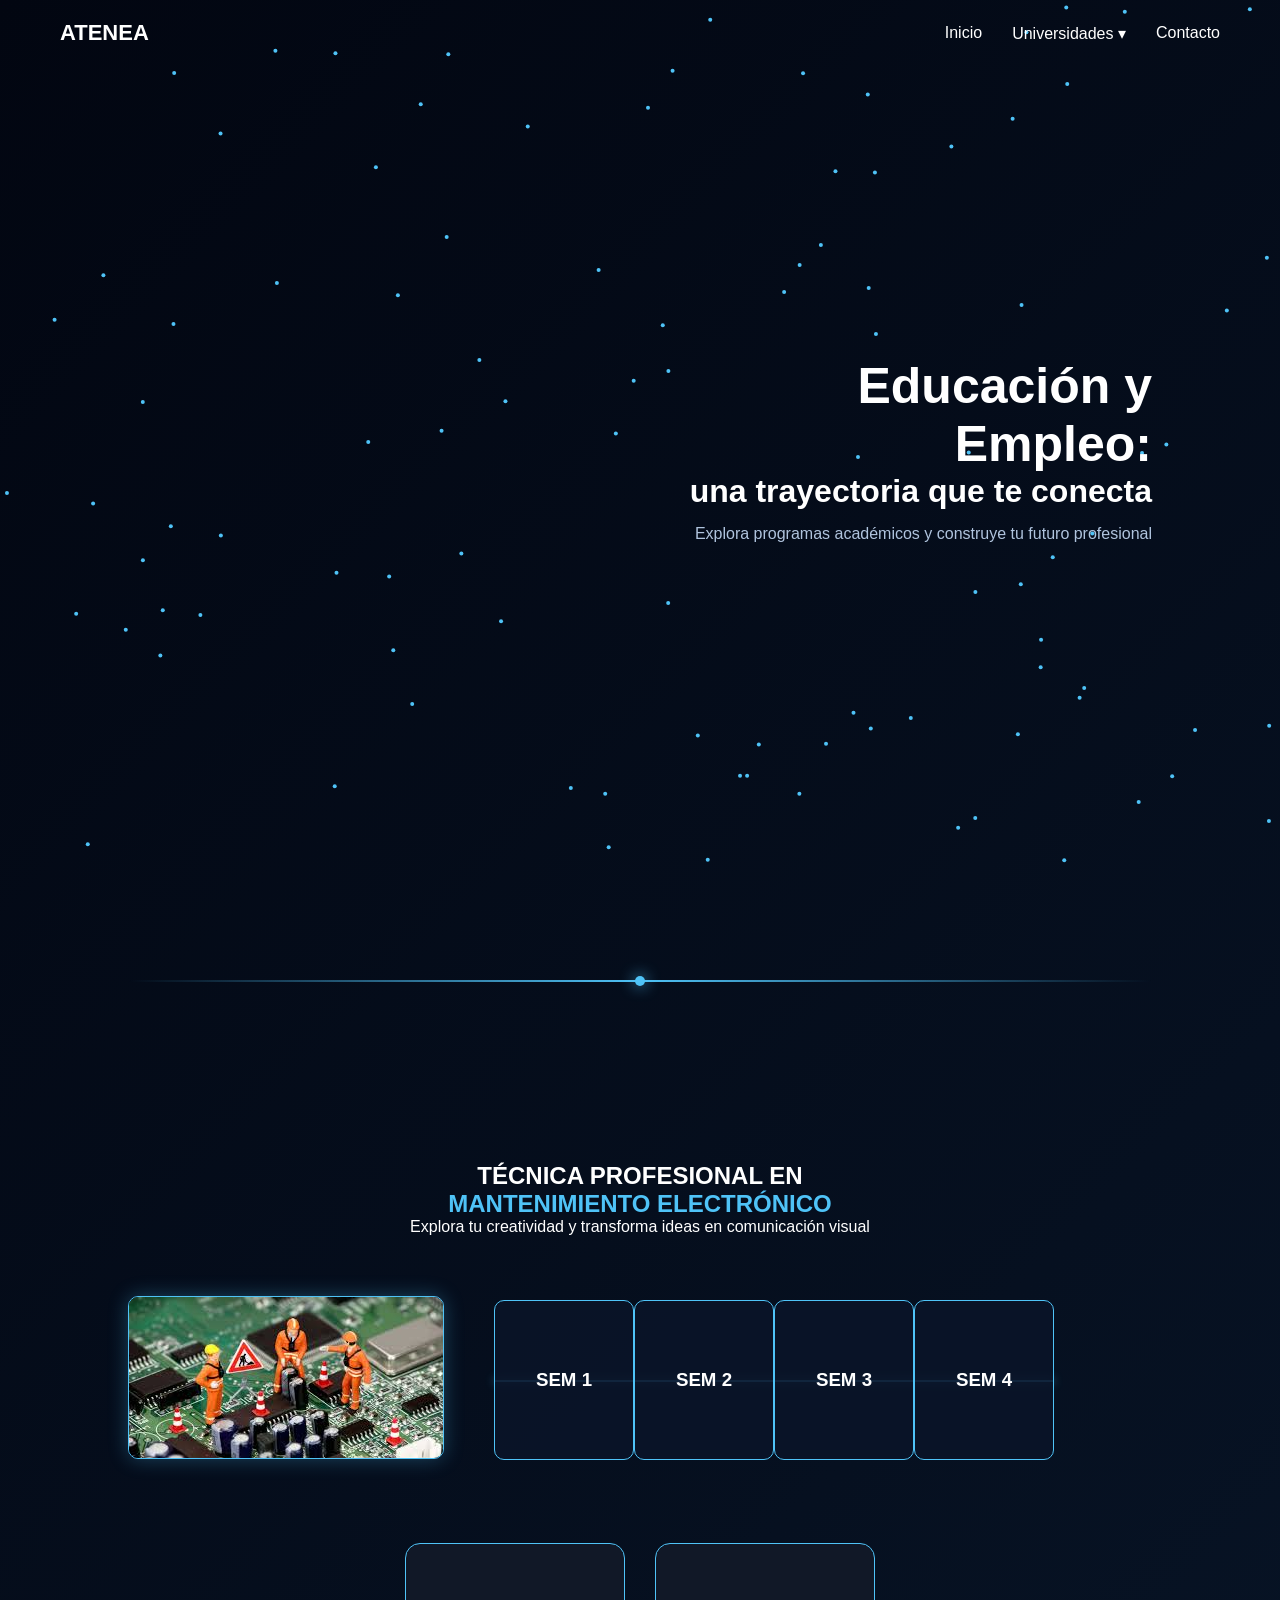
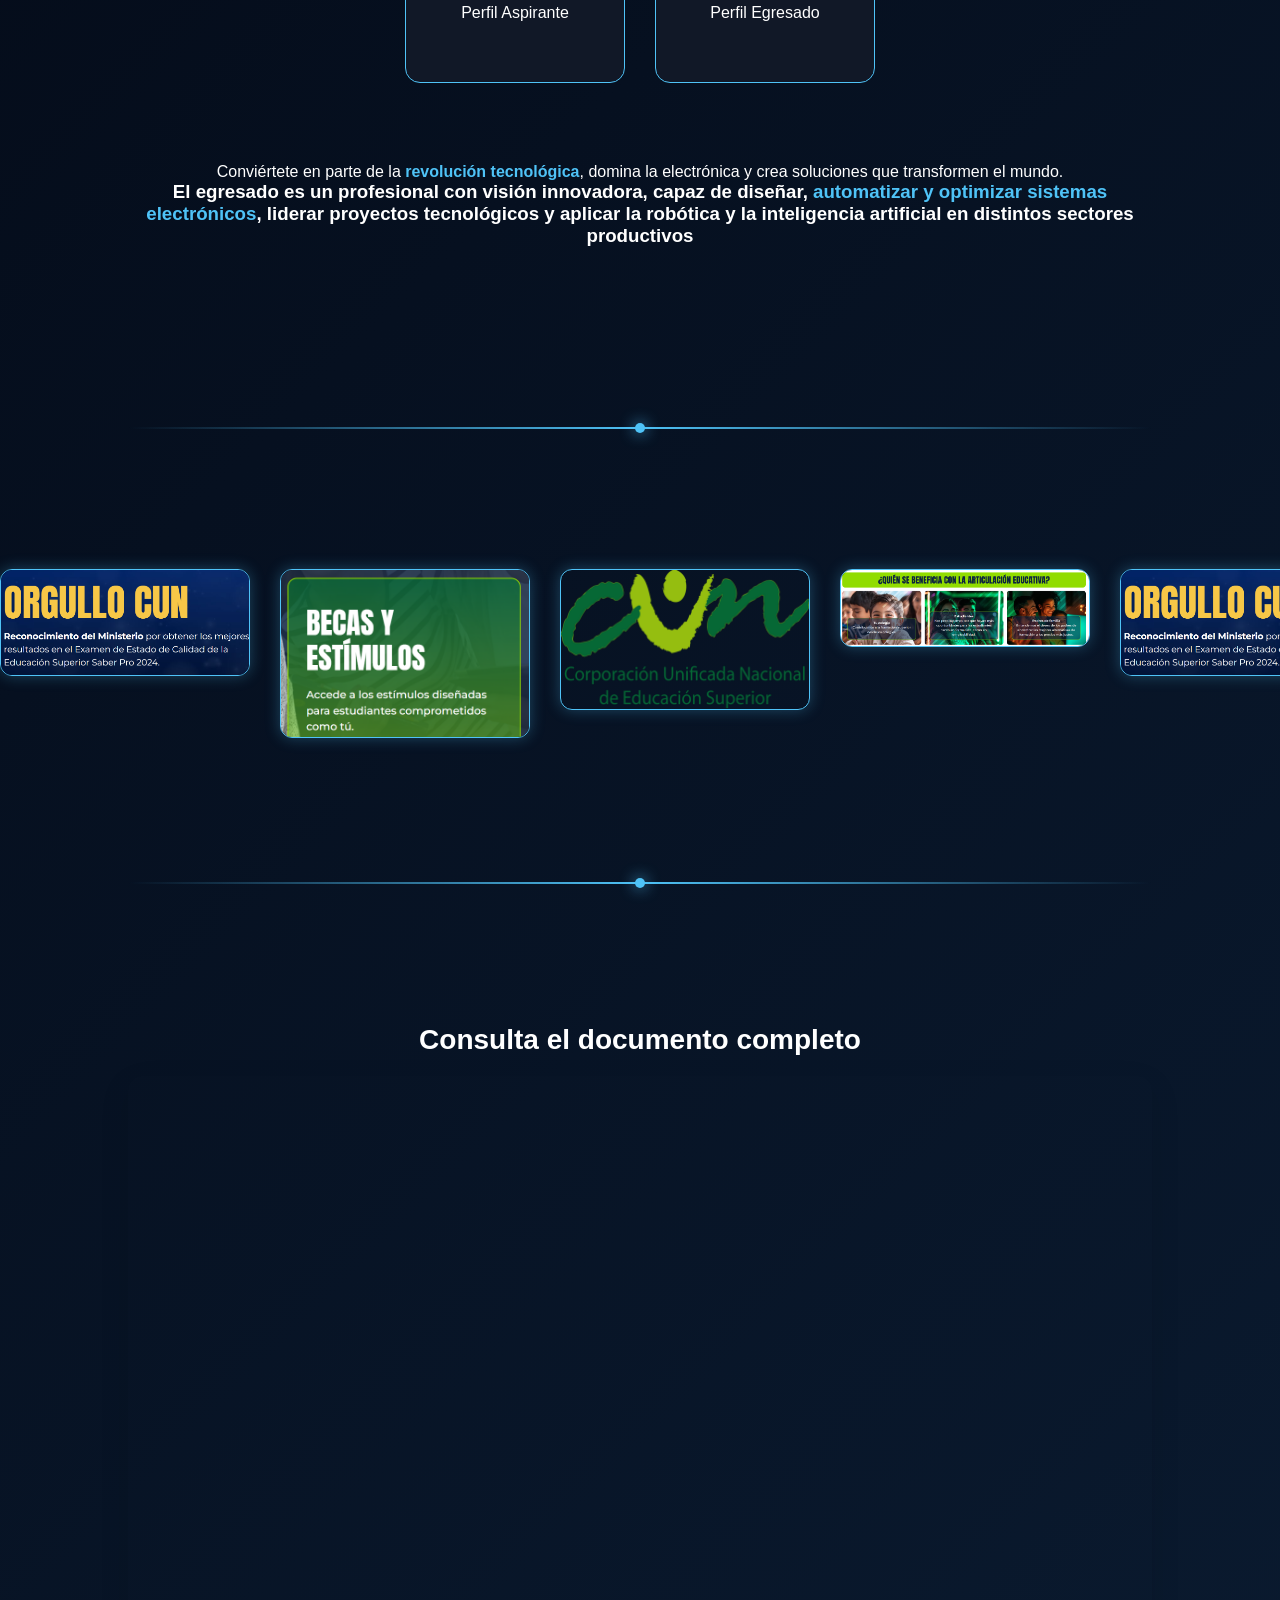
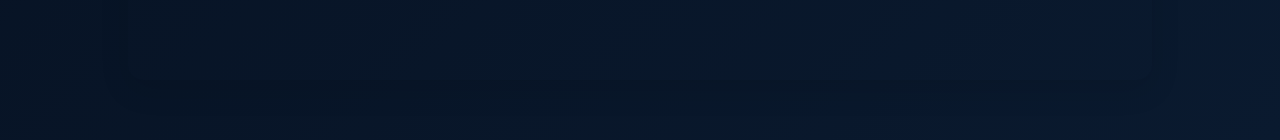
<file: Electricidad.html>
<!DOCTYPE html>
<html lang="es">
<head>
<meta charset="UTF-8">
<meta name="viewport" content="width=device-width, initial-scale=1.0">
<title>Educación y Empleo</title>

<link rel="stylesheet" href="styles.css">
</head>
<body>

<nav>
    <div class="nav-container">
        <div class="logo">ATENEA</div>

        <div class="menu-toggle" id="menu-toggle">
            ☰
        </div>

        <ul class="menu" id="menu">
            <li><a href="#">Inicio</a></li>

            <li class="dropdown">
                <a href="#">Universidades ▾</a>

                <ul class="submenu">
                    <li class="sub-dropdown">
                        <a href="#">Universidad A ▸</a>
                        <ul class="sub-submenu">
                            <li><a href="#moda">Moda</a></li>
                        </ul>
                    </li>
                </ul>
            </li>

            <li><a href="#">Contacto</a></li>
        </ul>
    </div>
</nav>

<section class="hero">
    <div class="contenido">
        <h1>Educación y Empleo:</h1>
        <h2>una trayectoria que te conecta</h2>
        <p>Explora programas académicos y construye tu futuro profesional</p>
    </div>
</section>



<div class="separador-tech"></div>

<section id="electronica" class="electronica">

    <!-- ENCABEZADO  -->

    <!-- ENCABEZADO -->
    <div class="diseno-header">
        <h2>TÉCNICA PROFESIONAL EN</h2>
        <h1>MANTENIMIENTO ELECTRÓNICO</h1>
        <p>Explora tu creatividad y transforma ideas en comunicación visual</p>
    </div>





    <!-- CONTENIDO PRINCIPAL -->
    <div class="electronica-contenido">

        <!-- IMAGEN -->
        <div class="electronica-img">
            <img src="img/image2.jpg" alt="Malla Electrónica">
        </div>

        <!-- MALLA -->
        <div class="timeline">

            <!-- SEM 1 -->
            <div class="semestre">
                <div class="card">
                    <div class="card-inner">
                        <div class="card-front"><h3>SEM 1</h3></div>
                        <div class="card-back">

                            <div class="bloque">
                                <span>BASES</span>
                                <ul>
                                     <li>Algoritmos</li>
                                    <li>Taller de Herramientas</li>
                                    <li>Introducción</li>
                                    <li>Cátedra</li>
                                </ul>
                            </div>

                            <div class="bloque">
                                <span>CIENCIAS</span>
                                <ul>
                                    <li>Precálculo</li>
                                    <li>Física 1</li>
                                </ul>
                            </div>


                            <div class="bloque">
                                <span>-</span>
                                <ul>
                                    <li>Comunicación</li>
                                    <li>Informatica</li>
                                </ul>
                            </div>

                        </div>
                    </div>
                </div>
            </div>

            <!-- SEM 2 -->
            <div class="semestre">
                <div class="card">
                    <div class="card-inner">
                        <div class="card-front"><h3>SEM 2</h3></div>
                        <div class="card-back">

                            <div class="bloque">
                                <span>FUNDAMENTOS</span>
                                <ul>
                                    <li>Programación Básica</li>
                                    <li>Manejo de Materiales</li>
                                     <li>Circuitos</li>
                                </ul>
                            </div>

                            <div class="bloque">
                                <span>FORMACIÓN</span>
                                <ul>
                                    <li>Proyecto de Vida</li>
                                     <li>Calculo 1</li>
                                       <li>Fisica 2</li>
                                       <li>Electiva 1</li>
                                </ul>
                            </div>

                        </div>
                    </div>
                </div>
            </div>

            <!-- SEM 3 -->
            <div class="semestre">
                <div class="card">
                    <div class="card-inner">
                        <div class="card-front"><h3>SEM 3</h3></div>
                        <div class="card-back">

                            <div class="bloque">
                                <span>BÁSICO</span>
                                <ul>
                                    <li>Sensonres</li>
                                    <li>Circuitos 2</li>
                                    <li>Electrónica Básica</li>
                                </ul>
                            </div>

                            <div class="bloque">
                                <span>FORMACIÓN</span>
                                <ul>
                                    <li>Práctica</li>
                                    <li>Razonamiento Cuantitativo</li>
                                      <li>Formación Ciudadana</li>
                                       <li>Electiva</li>
                                </ul>
                            </div>

                        </div>
                    </div>
                </div>
            </div>

            <!-- SEM 4 -->
            <div class="semestre">
                <div class="card">
                    <div class="card-inner">
                        <div class="card-front"><h3>SEM 4</h3></div>
                        <div class="card-back">

                            <div class="bloque">
                                <span>AVANZADO</span>
                                <ul>
                                    <li>Circuitos Digitales</li>
                                    <li>Taller Aplicaciones</li>
                                     <li>Máquinas y redes Eléctricas</li>
                                     <li>Mantenimiento</li>
                                </ul>
                            </div>

                            <div class="bloque">
                                <span>PROYECTO</span>
                                <ul>
                                    <li>Explorar para Investigar</li>
                                </ul>
                            </div>

                             <div class="bloque">
                                <span>FORMACIÓN</span>
                                <ul>
                                    <li>Cálculo Integral</li>
                                    <li>Electrónica Analógica</li>
                                     
                                </ul>
                            </div>

                        </div>
                    </div>
                </div>
            </div>

        </div>

    </div>

    <!-- PERFILES -->
    <div class="perfiles">

        <div class="flip">
            <div class="flip-inner">
                <div class="flip-front">Perfil Aspirante</div>
                <div class="flip-back">
                    Interés por la robótica, tecnología y solución de problemas con sistemas electrónicos.
                </div>
            </div>
        </div>

        <div class="flip">
            <div class="flip-inner">
                <div class="flip-front">Perfil Egresado</div>
                <div class="flip-back">
                    Profesional capaz de liderar proyectos en telecomunicaciones y transformación digital.
                </div>
            </div>
        </div>

    </div>

    <!-- CTA -->
    <div class="cta-electronica">
        <p>
            Conviértete en parte de la <span>revolución tecnológica</span>,
            domina la electrónica y crea soluciones que transformen el mundo.
        </p>

        <h3>
            
El egresado es un profesional con visión innovadora, capaz de diseñar, <span>automatizar y optimizar sistemas electrónicos</span>, liderar proyectos tecnológicos y aplicar la robótica y la inteligencia artificial en distintos sectores productivos


        </h3>
    </div>

</section>




<div class="separador-tech"></div>


<div class="carrusel">

    <div class="carrusel-track">

        <div class="carrusel-item">
            <img src="img/Cun1.png" alt="Imagen 1">
            <span class="caption">Reconocimiento Institucional</span>
        </div>

        <div class="carrusel-item">
            <img src="img/Cun2.png" alt="Imagen 2">
            <span class="caption">Becas / Estimulos</span>
        </div>

        <div class="carrusel-item">
            <img src="img/Cun3.png" alt="Imagen 3">
            <span class="caption">Institución de Educación Superior</span>
        </div>

        <div class="carrusel-item">
            <img src="img/Cun4.png" alt="Imagen 4">
            <span class="caption">Beneficios</span>
        </div>

                <div class="carrusel-item">
            <img src="img/Cun1.png" alt="Imagen 1">
            <span class="caption">Reconocimiento Institucional</span>
        </div>

        <div class="carrusel-item">
            <img src="img/Cun2.png" alt="Imagen 2">
            <span class="caption">Becas / Estimulos</span>
        </div>

        <div class="carrusel-item">
            <img src="img/Cun3.png" alt="Imagen 3">
            <span class="caption">Institución de Educación Superior</span>
        </div>

        <div class="carrusel-item">
            <img src="img/Cun4.png" alt="Imagen 4">
            <span class="caption">Beneficios</span>
        </div>


    </div>

</div>

<!-- MODAL -->
<div id="modalCarrusel" class="modal">
    <span class="cerrar">&times;</span>
    <img class="modal-contenido" id="imgGrande">
</div>

<div class="separador-tech"></div>


<section class="pdf-viewer">
    <h2>Consulta el documento completo</h2>

    <div class="pdf-container">
        <iframe 
            src="docs/plan.pdf" 
            width="100%" 
            height="600px"
            style="border:none;">
        </iframe>
    </div>
</section>



<canvas id="particles"></canvas>

<script src="script.js"></script>
<button id="btnTop">↑</button>

<script>
    const btnTop = document.getElementById("btnTop");

    // Mostrar cuando haces scroll
    window.addEventListener("scroll", () => {
        if (window.scrollY > 300) {
            btnTop.classList.add("show");
        } else {
            btnTop.classList.remove("show");
        }
    });

    // Subir al inicio
    btnTop.addEventListener("click", () => {
        window.scrollTo({
            top: 0,
            behavior: "smooth"
        });
    });
</script>

<script>
document.addEventListener("DOMContentLoaded", function(){

    const modal = document.getElementById("modalCarrusel");
    const modalImg = document.getElementById("imgGrande");
    const cerrar = document.querySelector("#modalCarrusel .cerrar");

    const imagenes = document.querySelectorAll(".carrusel-item img");

    imagenes.forEach(img => {
        img.addEventListener("click", function(){
            modal.style.display = "block";
            modalImg.src = this.src;
        });
    });

    cerrar.addEventListener("click", function(){
        modal.style.display = "none";
    });

    window.addEventListener("click", function(e){
        if(e.target === modal){
            modal.style.display = "none";
        }
    });

});
</script>
</body>
</html>
</file>
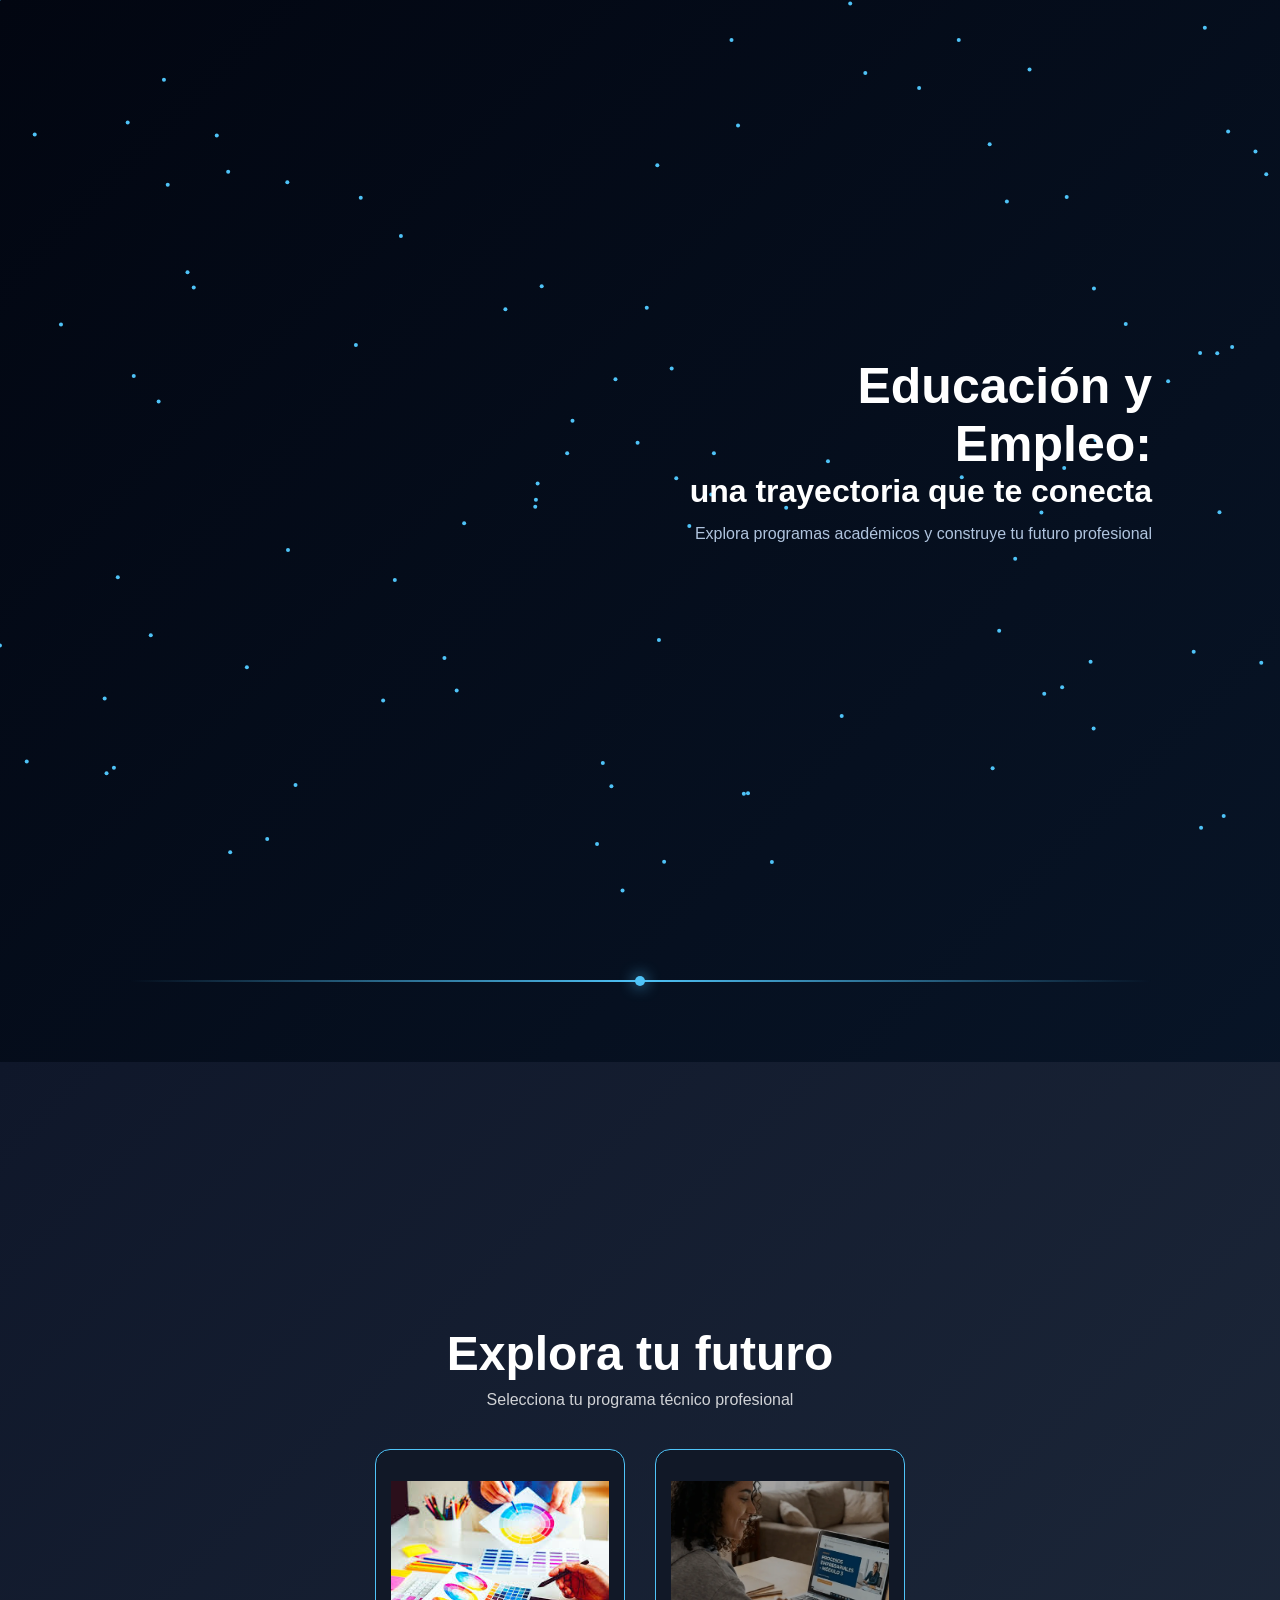
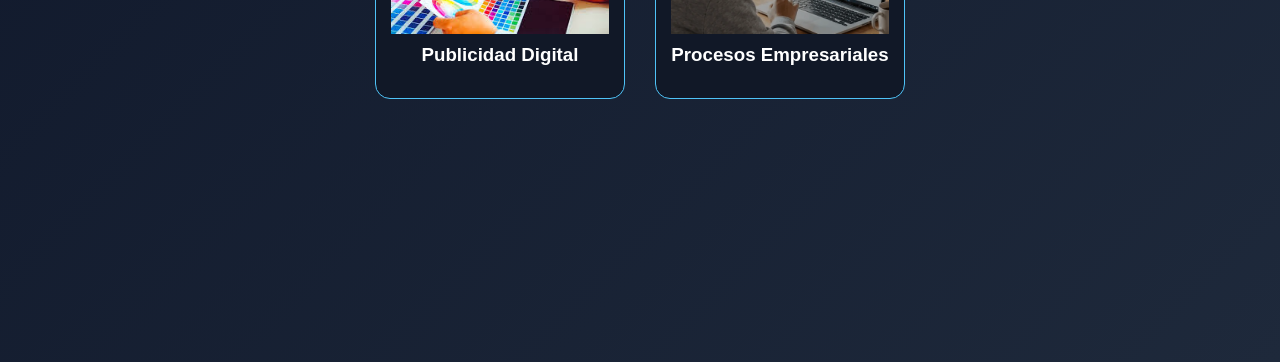
<file: index1.html>
<!DOCTYPE html>
<html lang="es">
<head>
<meta charset="UTF-8">
<meta name="viewport" content="width=device-width, initial-scale=1.0">
<title>Educación y Empleo</title>

<link rel="stylesheet" href="styles.css">
</head>
<body>

<section class="hero">
    <div class="contenido">
        <h1>Educación y Empleo:</h1>
        <h2>una trayectoria que te conecta</h2>
        <p>Explora programas académicos y construye tu futuro profesional</p>
    </div>
</section>



<div class="separador-tech"></div>

<section class="index-hero">

    <div class="index-overlay">
        <h1>Explora tu futuro</h1>
        <p>Selecciona tu programa técnico profesional</p>

        <div class="grid-carreras">

            <!-- CARD 1 -->
            <div class="flip-card" onclick="window.open('cartpublicidad.html','_blank')">
                <div class="flip-inner">

                    <div class="flip-front">
                        <img src="img/image3.jpg" alt="">
                        <h3>Publicidad Digital</h3>
                    </div>

                    <div class="flip-back">
                        <p>
                            Crea campañas digitales, contenido y estrategias que conectan marcas con el mundo.
                        </p>
                    </div>

                </div>
            </div>

            <!-- CARD 2 -->
            <div class="flip-card" onclick="window.open('cartempresarial.html','_blank')">
                <div class="flip-inner">

                    <div class="flip-front">
                        <img src="img/c_2.webp" alt="">
                        <h3>Procesos Empresariales</h3>
                    </div>

                    <div class="flip-back">
                        <p>
                            Optimiza procesos, gestiona recursos y haz crecer cualquier negocio.
                        </p>
                    </div>

                </div>
            </div>


        </div>
    </div>

</section>




<canvas id="particles"></canvas>

<script src="script.js"></script>
<button id="btnTop">↑</button>

<script>
    const btnTop = document.getElementById("btnTop");

    // Mostrar cuando haces scroll
    window.addEventListener("scroll", () => {
        if (window.scrollY > 300) {
            btnTop.classList.add("show");
        } else {
            btnTop.classList.remove("show");
        }
    });

    // Subir al inicio
    btnTop.addEventListener("click", () => {
        window.scrollTo({
            top: 0,
            behavior: "smooth"
        });
    });
</script>

<script>
document.addEventListener("DOMContentLoaded", function(){

    const modal = document.getElementById("modalCarrusel");
    const modalImg = document.getElementById("imgGrande");
    const cerrar = document.querySelector("#modalCarrusel .cerrar");

    const imagenes = document.querySelectorAll(".carrusel-item img");

    imagenes.forEach(img => {
        img.addEventListener("click", function(){
            modal.style.display = "block";
            modalImg.src = this.src;
        });
    });

    cerrar.addEventListener("click", function(){
        modal.style.display = "none";
    });

    window.addEventListener("click", function(e){
        if(e.target === modal){
            modal.style.display = "none";
        }
    });

});
</script>
</body>
</html>
</file>
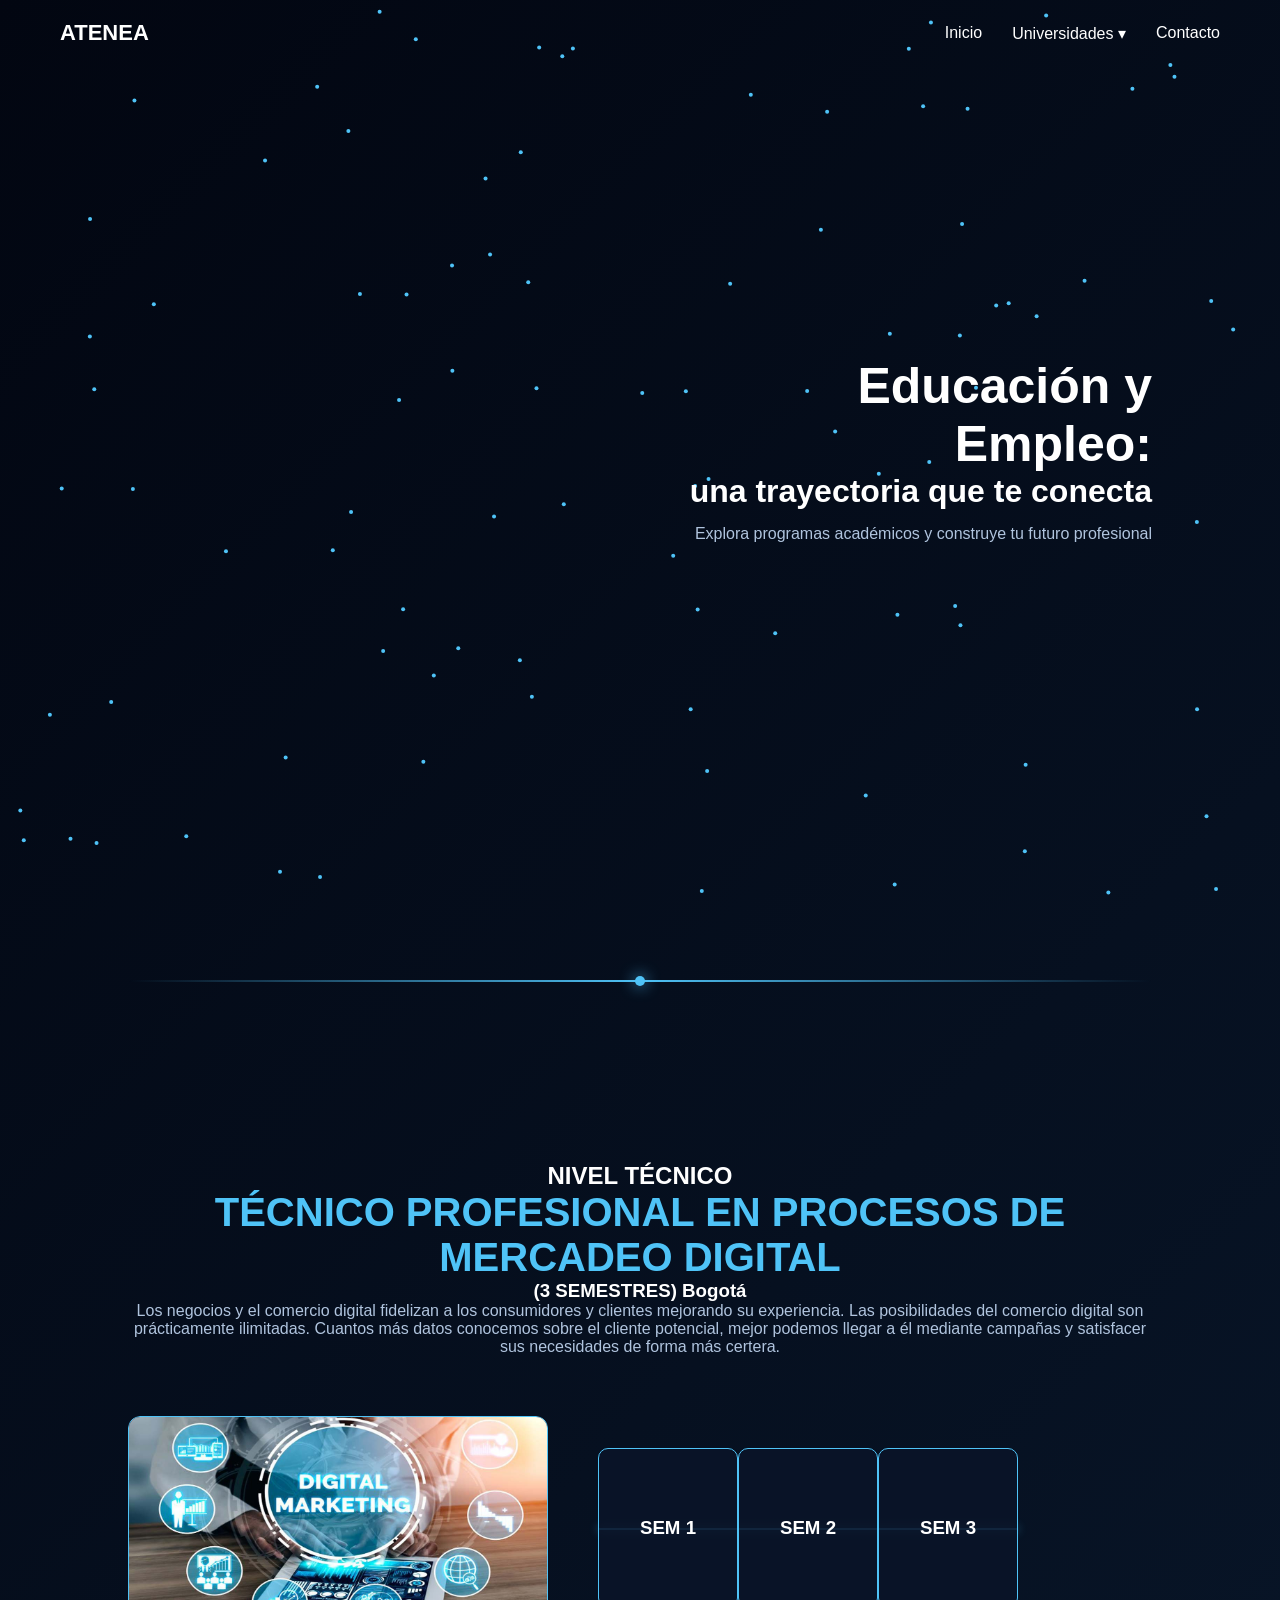
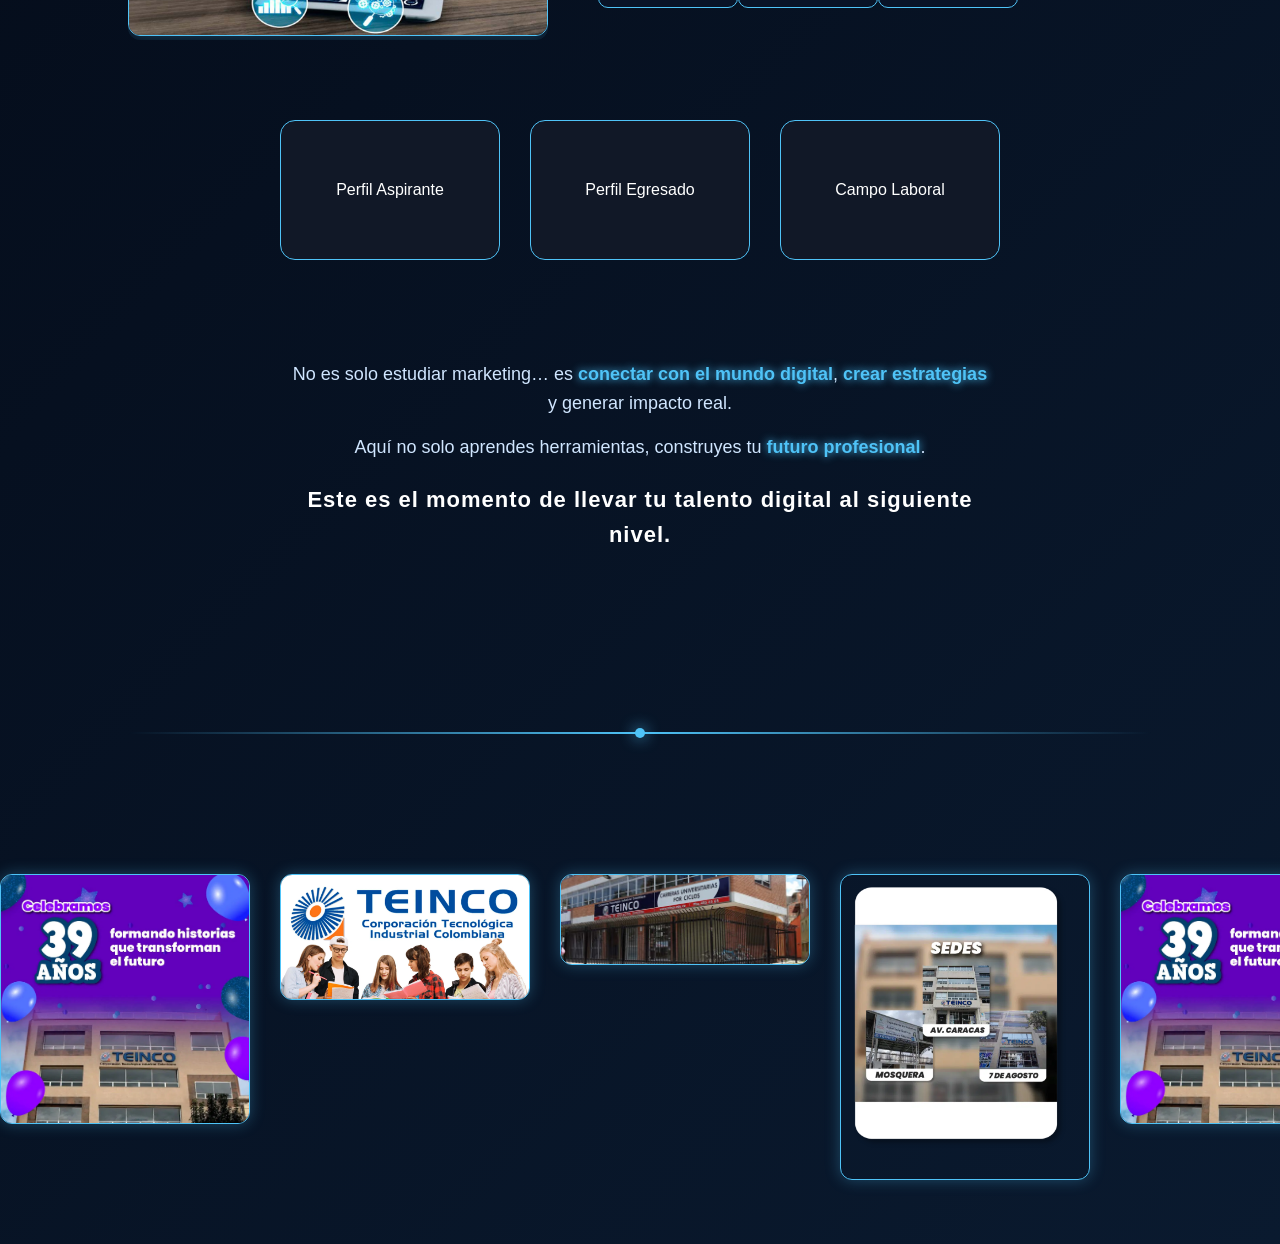
<file: mercadeo.html>
<!DOCTYPE html>
<html lang="es">
<head>
<meta charset="UTF-8">
<meta name="viewport" content="width=device-width, initial-scale=1.0">
<title>Educación y Empleo</title>

<link rel="stylesheet" href="styles.css">
</head>
<body>

<nav>
    <div class="nav-container">
        <div class="logo">ATENEA</div>

        <div class="menu-toggle" id="menu-toggle">
            ☰
        </div>

        <ul class="menu" id="menu">
            <li><a href="#">Inicio</a></li>

            <li class="dropdown">
                <a href="#">Universidades ▾</a>

                <ul class="submenu">
                    <li class="sub-dropdown">
                        <a href="#">Universidad A ▸</a>
                        <ul class="sub-submenu">
                            <li><a href="#moda">Moda</a></li>
                        </ul>
                    </li>
                </ul>
            </li>

            <li><a href="#">Contacto</a></li>
        </ul>
    </div>
</nav>

<section class="hero">
    <div class="contenido">
        <h1>Educación y Empleo:</h1>
        <h2>una trayectoria que te conecta</h2>
        <p>Explora programas académicos y construye tu futuro profesional</p>
    </div>
</section>



<div class="separador-tech"></div>



<section id="moda" class="moda"> 

    <div class="moda-header">
        <h2>NIVEL TÉCNICO</h2>
        <h1>TÉCNICO PROFESIONAL EN PROCESOS DE MERCADEO DIGITAL</h1>
        <h3>(3 SEMESTRES) Bogotá</h3>

        <p>
        Los negocios y el comercio digital fidelizan a los consumidores y clientes mejorando su experiencia. 
        Las posibilidades del comercio digital son prácticamente ilimitadas. 
        Cuantos más datos conocemos sobre el cliente potencial, mejor podemos llegar a él mediante campañas 
        y satisfacer sus necesidades de forma más certera.
        </p>
    </div>

    <div class="moda-contenido">

        <!-- IMAGEN -->
        <div class="moda-img">
            <img src="img/mercadeo.jpg" alt="Mercadeo Digital">
        </div>

        <!-- MALLA -->
        <div class="timeline">

            <!-- SEMESTRE 1 -->
            <div class="semestre">
                <div class="card">
                    <div class="card-inner">

                        <div class="card-front">
                            <h3>SEM 1</h3>
                        </div>

                        <div class="card-back">

                            <div class="bloque">
                                <span>BASES</span>
                                <ul>
                                    <li>Competencias Digitales</li>
                                    <li>Fundamentos de Mercadeo</li>
                                    <li>Matemáticas Básicas</li>
                                </ul>
                            </div>

                            <div class="bloque">
                                <span>GESTIÓN</span>
                                <ul>
                                    <li>Operaciones Administrativas y Contables</li>
                                    <li>Métodos de Investigación</li>
                                </ul>
                            </div>

                            <div class="bloque">
                                <span>FORMACIÓN</span>
                                <ul>
                                    <li>Digital Marketing English</li>
                                    <li>Cátedra Teinco</li>
                                </ul>
                            </div>

                        </div>

                    </div>
                </div>
            </div>

            <!-- SEMESTRE 2 -->
            <div class="semestre">
                <div class="card">
                    <div class="card-inner">

                        <div class="card-front">
                            <h3>SEM 2</h3>
                        </div>

                        <div class="card-back">

                            <div class="bloque">
                                <span>DIGITAL</span>
                                <ul>
                                    <li>Logística de Operaciones Digitales</li>
                                    <li>Diseño de Objetos Digitales</li>
                                    <li>Mercadeo Electrónico</li>
                                </ul>
                            </div>

                            <div class="bloque">
                                <span>LEGAL</span>
                                <ul>
                                    <li>Legislación Comercial y Tributaria</li>
                                </ul>
                            </div>

                            <div class="bloque">
                                <span>IDIOMA</span>
                                <ul>
                                    <li>Operations Logistics English</li>
                                </ul>
                            </div>

                        </div>

                    </div>
                </div>
            </div>

            <!-- SEMESTRE 3 -->
            <div class="semestre">
                <div class="card">
                    <div class="card-inner">

                        <div class="card-front">
                            <h3>SEM 3</h3>
                        </div>

                        <div class="card-back">

                            <div class="bloque">
                                <span>COMUNICACIÓN</span>
                                <ul>
                                    <li>Comunicación Oral y Escrita</li>
                                </ul>
                            </div>

                            <div class="bloque">
                                <span>NEGOCIOS</span>
                                <ul>
                                    <li>Introducción de Negocios Internacionales</li>
                                </ul>
                            </div>

                            <div class="bloque">
                                <span>TECNOLOGÍA</span>
                                <ul>
                                    <li>Herramientas de Software para Comercio Digital</li>
                                </ul>
                            </div>

                            <div class="bloque">
                                <span>ESTRATEGIA</span>
                                <ul>
                                    <li>Técnicas de Neuromarketing</li>
                                </ul>
                            </div>

                        </div>

                    </div>
                </div>
            </div>

        </div>
    </div>

    <!-- PERFILES -->
    <div class="perfiles">

        <div class="flip">
            <div class="flip-inner">
                <div class="flip-front">Perfil Aspirante</div>
                <div class="flip-back">
                    Personas interesadas en el marketing digital, redes sociales, tecnología y negocios.
                </div>
            </div>
        </div>

        <div class="flip">
            <div class="flip-inner">
                <div class="flip-front">Perfil Egresado</div>
                <div class="flip-back">
                    Profesional capaz de diseñar estrategias digitales, analizar datos y gestionar campañas online.
                </div>
            </div>
        </div>

        <div class="flip">
            <div class="flip-inner">
                <div class="flip-front">Campo Laboral</div>
                <div class="flip-back">
                    Marketing digital, e-commerce, agencias digitales, emprendimientos y análisis de datos.
                </div>
            </div>
        </div>

    </div>

    <div class="cta-moda">
        <p>
            No es solo estudiar marketing… es <span>conectar con el mundo digital</span>, 
            <span>crear estrategias</span> y generar impacto real.
        </p>

        <p>
            Aquí no solo aprendes herramientas, construyes tu <span>futuro profesional</span>.
        </p>

        <h3>
            Este es el momento de llevar tu talento digital al siguiente nivel.
        </h3>
    </div>

</section>




<div class="separador-tech"></div>


<div class="carrusel">

    <div class="carrusel-track">

        <div class="carrusel-item">
            <img src="img/tei1.webp" alt="Imagen 1">
            <span class="caption"> Institucional</span>
        </div>

        <div class="carrusel-item">
            <img src="img/tei2.webp" alt="Imagen 2">
            <span class="caption">Experiencia</span>
        </div>

        <div class="carrusel-item">
            <img src="img/tei3.jpg" alt="Imagen 3">
            <span class="caption">Institución de Educación Superior</span>
        </div>

        <div class="carrusel-item">
            <img src="img/tei4.webp" alt="Imagen 4">
            <span class="caption">Sedes</span>
        </div>

                <div class="carrusel-item">
            <img src="img/tei1.webp" alt="Imagen 1">
            <span class="caption">Experiencia</span>
        </div>

        <div class="carrusel-item">
            <img src="img/tei2.webp" alt="Imagen 2">
            <span class="caption">Sedes</span>
        </div>

        <div class="carrusel-item">
           <img src="img/tei3.jpg" alt="Imagen 3">
            <span class="caption">Institución de Educación Superior</span>
        </div>

        <div class="carrusel-item">
            <img src="img/tei4.webp" alt="Imagen 4">
            <span class="caption">Beneficios</span>
        </div>


    </div>

</div>

<!-- MODAL 
<div id="modalCarrusel" class="modal">
    <span class="cerrar">&times;</span>
    <img class="modal-contenido" id="imgGrande">
</div>

<div class="separador-tech"></div>


<section class="pdf-viewer">
    <h2>Consulta el documento completo</h2>

    <div class="pdf-container">
        <iframe 
            src="docs/diseno.pdf" 
            width="100%" 
            height="600px"
            style="border:none;">
        </iframe>
    </div>
</section>


-->
<canvas id="particles"></canvas>

<script src="script.js"></script>
<button id="btnTop">↑</button>

<script>
    const btnTop = document.getElementById("btnTop");

    // Mostrar cuando haces scroll
    window.addEventListener("scroll", () => {
        if (window.scrollY > 300) {
            btnTop.classList.add("show");
        } else {
            btnTop.classList.remove("show");
        }
    });

    // Subir al inicio
    btnTop.addEventListener("click", () => {
        window.scrollTo({
            top: 0,
            behavior: "smooth"
        });
    });
</script>

<script>
document.addEventListener("DOMContentLoaded", function(){

    const modal = document.getElementById("modalCarrusel");
    const modalImg = document.getElementById("imgGrande");
    const cerrar = document.querySelector("#modalCarrusel .cerrar");

    const imagenes = document.querySelectorAll(".carrusel-item img");

    imagenes.forEach(img => {
        img.addEventListener("click", function(){
            modal.style.display = "block";
            modalImg.src = this.src;
        });
    });

    cerrar.addEventListener("click", function(){
        modal.style.display = "none";
    });

    window.addEventListener("click", function(e){
        if(e.target === modal){
            modal.style.display = "none";
        }
    });

});
</script>
</body>
</html>
</file>
<file: styles.css>
/* RESET */
* {
    margin: 0;
    padding: 0;
    box-sizing: border-box;
}

body {
    font-family: 'Segoe UI', sans-serif;
    background: linear-gradient(135deg, #020611, #0a1a2f);
    color: white;
    overflow-x: hidden;
}

/* NAV CENTRADO */
nav {
    width: 100%;
    position: absolute;
    top: 0;
    z-index: 10;
}

.nav-container {
    max-width: 1200px;
    margin: auto;
    display: flex;
    justify-content: space-between;
    align-items: center;
    padding: 20px;
}

/* LOGO */
.logo {
    font-weight: bold;
    font-size: 22px;
}

/* MENU */
.menu {
    display: flex;
    list-style: none;
    gap: 30px;
}

.menu a {
    color: white;
    text-decoration: none;
    transition: 0.3s;
}

.menu a:hover {
    color: #4fc3f7;
}

/* SUBMENÚ */

/* CONTENEDOR RELATIVO */
.dropdown {
    position: relative;
}

/* SUBMENÚ PRINCIPAL */
.submenu {
    position: absolute;
    top: 100%; /* pegado exacto */
    left: 0;
    background: rgba(5,15,30,0.98);
    border-radius: 8px;
    padding: 10px;
    
    opacity: 0;
    visibility: hidden;
    transform: translateY(10px);
    transition: 0.3s;
}

/* ACTIVACIÓN ESTABLE */
.dropdown:hover .submenu,
.submenu:hover {
    opacity: 1;
    visibility: visible;
    transform: translateY(0);
}

/* SUB-SUBMENU */
.sub-dropdown {
    position: relative;
}

/* SUBMENU LATERAL */
.sub-submenu {
    position: absolute;
    top: 0;
    left: 100%; /* pegado exacto */
    background: rgba(5,15,30,0.98);
    border-radius: 8px;
    padding: 10px;

    opacity: 0;
    visibility: hidden;
    transform: translateX(10px);
    transition: 0.3s;
}

/* ACTIVACIÓN ESTABLE */
.sub-dropdown:hover .sub-submenu,
.sub-submenu:hover {
    opacity: 1;
    visibility: visible;
    transform: translateX(0);
}

.submenu li {
    padding: 8px 15px;
    white-space: nowrap;
}

.submenu a {
    display: block;
}



/* HERO */
.hero {
    height: 100vh;
    display: flex;
    align-items: center;
    justify-content: flex-end;
    padding: 0 10%;
}

.contenido {
    text-align: right;
    max-width: 500px;
}

.contenido h1 {
    font-size: 50px;
}

.contenido h2 {
    font-size: 32px;
}

.contenido p {
    margin-top: 15px;
    color: #b0c4de;
}

/* BOTÓN MOBILE */
.menu-toggle {
    display: none;
    font-size: 28px;
    cursor: pointer;
}

/* RESPONSIVE */
@media (max-width: 768px) {

    .menu-toggle {
        display: block;
    }

    .menu {
        position: absolute;
        top: 70px;
        left: 0;
        width: 100%;
        background: rgba(5,15,30,0.98);
        flex-direction: column;
        align-items: center;
        display: none;
        padding: 20px 0;
    }

    .menu.active {
        display: flex;
    }

    .submenu,
    .sub-submenu {
        position: static;
    }

    .contenido {
        text-align: center;
        padding: 0 20px;
    }

    .hero {
        justify-content: center;
    }

    .contenido h1 {
        font-size: 32px;
    }

    .contenido h2 {
        font-size: 24px;
    }
}

/* CANVAS */
#particles {
    position: fixed;
    top: 0;
    left: 0;
    z-index: -1;
}



/* SECCIÓN MODA */
.moda {
    padding: 100px 10%;
    position: relative;
}

/* HEADER */
.moda-header {
    text-align: center;
    margin-bottom: 60px;
}

.moda-header h1 {
    font-size: 40px;
    color: #4fc3f7;
}

.moda-header p {
    color: #b0c4de;
}



/* CONTENEDOR MODA */
.moda-contenido {
    display: flex;
    gap: 50px;
    align-items: center;
}

/* IMAGEN */
.moda-img {
    overflow: hidden;
    border-radius: 12px;
    position: relative;
}

.moda-img img {
    width: 100%;
    max-width: 420px;
    border-radius: 12px;
    border: 1px solid #4fc3f7;
    box-shadow: 0 0 20px rgba(79,195,247,0.3);
    transition: transform 0.6s ease, filter 0.4s ease;
}

/* ✨ EFECTO HOVER (AQUÍ ESTÁ LO PRO) */
.moda-img:hover img {
    transform: scale(1.08) rotate(1deg);
    filter: brightness(1.1);
}

/* EFECTO GLOW */
.moda-img::after {
    content: "";
    position: absolute;
    inset: 0;
    border-radius: 12px;
    box-shadow: 0 0 40px rgba(79,195,247,0.3);
    opacity: 0;
    transition: opacity 0.4s;
}

.moda-img:hover::after {
    opacity: 1;
}

/* RESPONSIVE */
@media (max-width: 768px) {

    .moda-contenido {
        flex-direction: column;
    }

    .moda-img img {
        max-width: 100%;
    }
}




/* TIMELINE */
.timeline {
    display: flex;
    justify-content: space-between;
    align-items: center;
    position: relative;
}

/* LÍNEA */
.timeline::before {
    content: "";
    position: absolute;
    top: 50%;
    left: 0;
    width: 100%;
    height: 2px;
    background: #4fc3f7;
    box-shadow: 0 0 10px #4fc3f7;
}

/* SEMESTRE */
.semestre {
    position: relative;
    z-index: 2;
}

/* CARD */
.card {
    width: 140px;
    height: 160px;
    perspective: 1000px;
}

.card-inner {
    width: 100%;
    height: 100%;
    transition: transform 0.6s;
    transform-style: preserve-3d;
}

.card:hover .card-inner {
    transform: rotateY(180deg);
}

/* CARAS */
.card-front, .card-back {
    position: absolute;
    width: 100%;
    height: 100%;
    background: rgba(10,20,40,0.9);
    border: 1px solid #4fc3f7;
    border-radius: 10px;
    display: flex;
    justify-content: center;
    align-items: center;
    backface-visibility: hidden;
    text-align: center;
    padding: 10px;
}

.card-back {
    transform: rotateY(180deg);
    font-size: 11px;
    display: flex;
    flex-direction: column;
    align-items: flex-start;
    justify-content: flex-start;
    overflow-y: auto;
    gap: 6px;
}

/* SCROLL BONITO */
.card-back::-webkit-scrollbar {
    width: 4px;
}

.card-back::-webkit-scrollbar-thumb {
    background: #4fc3f7;
    border-radius: 10px;
}


.card-back strong {
    color: #4fc3f7;
    font-size: 11px;
    margin-top: 5px;
}

.card-back p {
    margin: 0;
    line-height: 1.2;
    color: #d0e6ff;
}





.bloque {
    width: 100%;
}

.bloque span {
    font-size: 10px;
    color: #4fc3f7;
    font-weight: bold;
}

.bloque ul {
    padding-left: 15px;
    margin-top: 2px;
}

.bloque li {
    font-size: 10px;
    margin-bottom: 2px;
    color: #cfe9ff;
}





/* FLIP CARDS PERFIL */
.perfiles {
    display: flex;
    justify-content: center;
    gap: 30px;
    margin-top: 80px;
}

.flip {
    width: 220px;
    height: 140px;
    perspective: 1000px;
}

.flip-inner {
    width: 100%;
    height: 100%;
    transition: transform 0.6s;
    transform-style: preserve-3d;
}

.flip:hover .flip-inner {
    transform: rotateY(180deg);
}

.flip-front, .flip-back {
    position: absolute;
    width: 100%;
    height: 100%;
    background: rgba(10,20,40,0.9);
    border: 1px solid #4fc3f7;
    border-radius: 10px;
    display: flex;
    align-items: center;
    justify-content: center;
    padding: 15px;
    text-align: center;
    backface-visibility: hidden;
}

.flip-back {
    transform: rotateY(180deg);
    font-size: 13px;
}

/* RESPONSIVE */
@media (max-width: 768px) {

    .timeline {
        flex-direction: column;
        gap: 40px;
    }

    .timeline::before {
        display: none;
    }

    .perfiles {
        flex-direction: column;
        align-items: center;
    }
}

.cta-moda {
    margin-top: 100px;
    text-align: center;
    max-width: 700px;
    margin-left: auto;
    margin-right: auto;
    line-height: 1.6;
}

.cta-moda p {
    font-size: 18px;
    color: #d0e6ff;
    margin-bottom: 15px;
}

/* PALABRAS DESTACADAS */
.cta-moda span {
    color: #4fc3f7;
    font-weight: bold;
    text-shadow: 0 0 8px #4fc3f7;
}

/* FRASE FINAL */
.cta-moda h3 {
    margin-top: 20px;
    font-size: 22px;
    color: white;
    letter-spacing: 1px;
}

/* EFECTO SUAVE */
.cta-moda {
    animation: fadeIn 1.5s ease;
}

@keyframes fadeIn {
    from {
        opacity: 0;
        transform: translateY(20px);
    }
    to {
        opacity: 1;
        transform: translateY(0);
    }
}






/* SECCIÓN */
.electronica {
    padding: 100px 10%;
}

/* HEADER */
.electronica-header {
    text-align: center;
    margin-bottom: 60px;
}

.electronica-header h1 {
    color: #4fc3f7;
}

/* CONTENIDO */
.electronica-contenido {
    display: flex;
    gap: 50px;
    align-items: center;
}

/* IMAGEN */
.electronica-img img {
    width: 100%;
    max-width: 400px;
    border-radius: 10px;
    border: 1px solid #4fc3f7;
    box-shadow: 0 0 20px rgba(79,195,247,0.3);
}

/* CTA */
.cta-electronica {
    margin-top: 80px;
    text-align: center;
}

.cta-electronica span {
    color: #4fc3f7;
    font-weight: bold;
}

/* RESPONSIVE */
@media (max-width: 768px) {

    .electronica-contenido {
        flex-direction: column;
    }

    .electronica-img img {
        max-width: 100%;
    }
}




/* SECCIÓN DISEÑO */
.diseno {
    padding: 100px 10%;
}

/* HEADER */
.diseno-header {
    text-align: center;
    margin-bottom: 60px;
}

.diseno-header h1 {
    color: #4fc3f7;
}

/* CTA */
.cta-diseno {
    margin-top: 80px;
    text-align: center;
}

.cta-diseno span {
    color: #4fc3f7;
    font-weight: bold;
    text-shadow: 0 0 10px #4fc3f7;
}

/* RESPONSIVE */
@media (max-width: 768px) {
    .diseno {
        padding: 80px 5%;
    }
}




/* SECCIÓN ADMIN */
.admin {
    padding: 100px 10%;
}

.admin-header {
    text-align: center;
    margin-bottom: 60px;
}

.admin-header h1 {
    color: #4fc3f7;
}

/* CONTENIDO */
.admin-contenido {
    display: flex;
    gap: 50px;
    align-items: center;
}

/* IMAGEN */
.admin-img img {
    width: 100%;
    max-width: 400px;
    border-radius: 10px;
    border: 1px solid #4fc3f7;
    box-shadow: 0 0 20px rgba(79,195,247,0.3);
}

/* CTA */
.cta-admin {
    margin-top: 80px;
    text-align: center;
}

.cta-admin span {
    color: #4fc3f7;
    font-weight: bold;
    text-shadow: 0 0 10px #4fc3f7;
}

/* RESPONSIVE */
@media (max-width: 768px) {

    .admin-contenido {
        flex-direction: column;
    }

    .admin-img img {
        max-width: 100%;
    }
}




.salario-box {
    margin: 60px auto;
    text-align: center;
    padding: 25px;
    max-width: 400px;
    border: 1px solid #4fc3f7;
    border-radius: 12px;
    box-shadow: 0 0 20px rgba(79,195,247,0.2);
}

.salario-box h3 {
    color: #4fc3f7;
    margin-bottom: 10px;
}

.salario-box p {
    font-size: 22px;
    font-weight: bold;
    color: white;
}

.salario-box span {
    font-size: 12px;
    color: #ccc;
}



.separador-tech {
    width: 80%;
    height: 2px;
    margin: 80px auto;
    position: relative;
    background: linear-gradient(90deg, transparent, #4fc3f7, transparent);
}

/* PUNTO CENTRAL */
.separador-tech::after {
    content: "";
    position: absolute;
    left: 50%;
    top: 50%;
    width: 10px;
    height: 10px;
    background: #4fc3f7;
    border-radius: 50%;
    transform: translate(-50%, -50%);
    box-shadow: 0 0 15px #4fc3f7;
}


/* BOTÓN FLOTANTE */
#btnTop {
    position: fixed;
    bottom: 30px;
    right: 30px;
    width: 50px;
    height: 50px;
    border: none;
    border-radius: 50%;
    background: #4fc3f7;
    color: #0a0f1c;
    font-size: 20px;
    cursor: pointer;
    box-shadow: 0 0 15px #4fc3f7;
    display: none;
    z-index: 999;
    transition: all 0.3s ease;
}

/* HOVER */
#btnTop:hover {
    transform: scale(1.1);
    box-shadow: 0 0 25px #4fc3f7;
}

/* APARECER SUAVE */
#btnTop.show {
    display: block;
    animation: fadeInUp 0.4s ease;
}

@keyframes fadeInUp {
    from {
        opacity: 0;
        transform: translateY(20px);
    }
    to {
        opacity: 1;
        transform: translateY(0);
    }
}

.pdf-viewer {
    padding: 60px 10%;
    background: #transparent;
    text-align: center;
}

.pdf-viewer h2 {
    margin-bottom: 20px;
    font-size: 28px;
}

.pdf-container {
    box-shadow: 0 10px 30px rgba(0,0,0,0.1);
    border-radius: 15px;
    overflow: hidden;
}

/* ========================= */
/* CARRUSEL */
/* ========================= */

.carrusel {
    overflow: hidden;
    padding: 60px 0;
}

.carrusel-track {
    display: flex;
    gap: 30px;
    animation: scroll 20s linear infinite;
}

/* ANIMACIÓN */
@keyframes scroll {
    0% { transform: translateX(0); }
    100% { transform: translateX(-50%); }
}

.carrusel-item {
    min-width: 250px;
    position: relative;
    cursor: pointer;
}

.carrusel-item img {
    width: 100%;
    border-radius: 12px;
    border: 1px solid #4fc3f7;
    box-shadow: 0 0 15px rgba(79,195,247,0.3);
    transition: transform 0.4s;
}

/* HOVER EFECTO */
.carrusel-item:hover img {
    transform: scale(1.08);
}

/* TEXTO */
.caption {
    position: absolute;
    bottom: 10px;
    left: 10px;
    background: rgba(0,0,0,0.6);
    padding: 6px 10px;
    border-radius: 8px;
    font-size: 13px;
    opacity: 0;
    transition: 0.3s;
}

.carrusel-item:hover .caption {
    opacity: 1;
}

/* ========================= */
/* MODAL */
/* ========================= */

.modal {
    display: none;
    position: fixed;
    z-index: 9999;
    padding-top: 100px;
    left: 0;
    top: 0;
    width: 100%;
    height: 100%;
    background: rgba(0,0,0,0.9);
}

.modal-contenido {
    display: block;
    margin: auto;
    max-width: 80%;
    border-radius: 12px;
}

.cerrar {
    position: absolute;
    top: 30px;
    right: 40px;
    color: white;
    font-size: 35px;
    cursor: pointer;
}

.index-hero{
    height: 100vh;
    background: linear-gradient(135deg, #0f172a, #1e293b);
    display:flex;
    align-items:center;
    justify-content:center;
    text-align:center;
    color:white;
}

.index-overlay h1{
    font-size: 3rem;
    margin-bottom:10px;
}

.index-overlay p{
    margin-bottom:40px;
    opacity:0.8;
}

.grid-carreras{
    display:grid;
    grid-template-columns: repeat(2, 250px);
    gap:30px;
    justify-content:center;
}

.flip-card{
    width:250px;
    height:250px;
    perspective:1000px;
    cursor:pointer;
}

.flip-inner{
    position:relative;
    width:100%;
    height:100%;
    transition: transform 0.6s;
    transform-style: preserve-3d;
}

.flip-card:hover .flip-inner{
    transform: rotateY(180deg);
}

.flip-front, .flip-back{
    position:absolute;
    width:100%;
    height:100%;
    backface-visibility:hidden;
    border-radius:15px;
    overflow:hidden;
    display:flex;
    flex-direction:column;
    align-items:center;
    justify-content:center;
}

.flip-front{
    background:#111827;
}

.flip-front img{
    width:100%;
    height:70%;
    object-fit:cover;
}

.flip-front h3{
    margin-top:10px;
}

.flip-back{
    background:#dc2626;
    transform: rotateY(180deg);
    padding:20px;
    font-size:14px;
}
</file>
